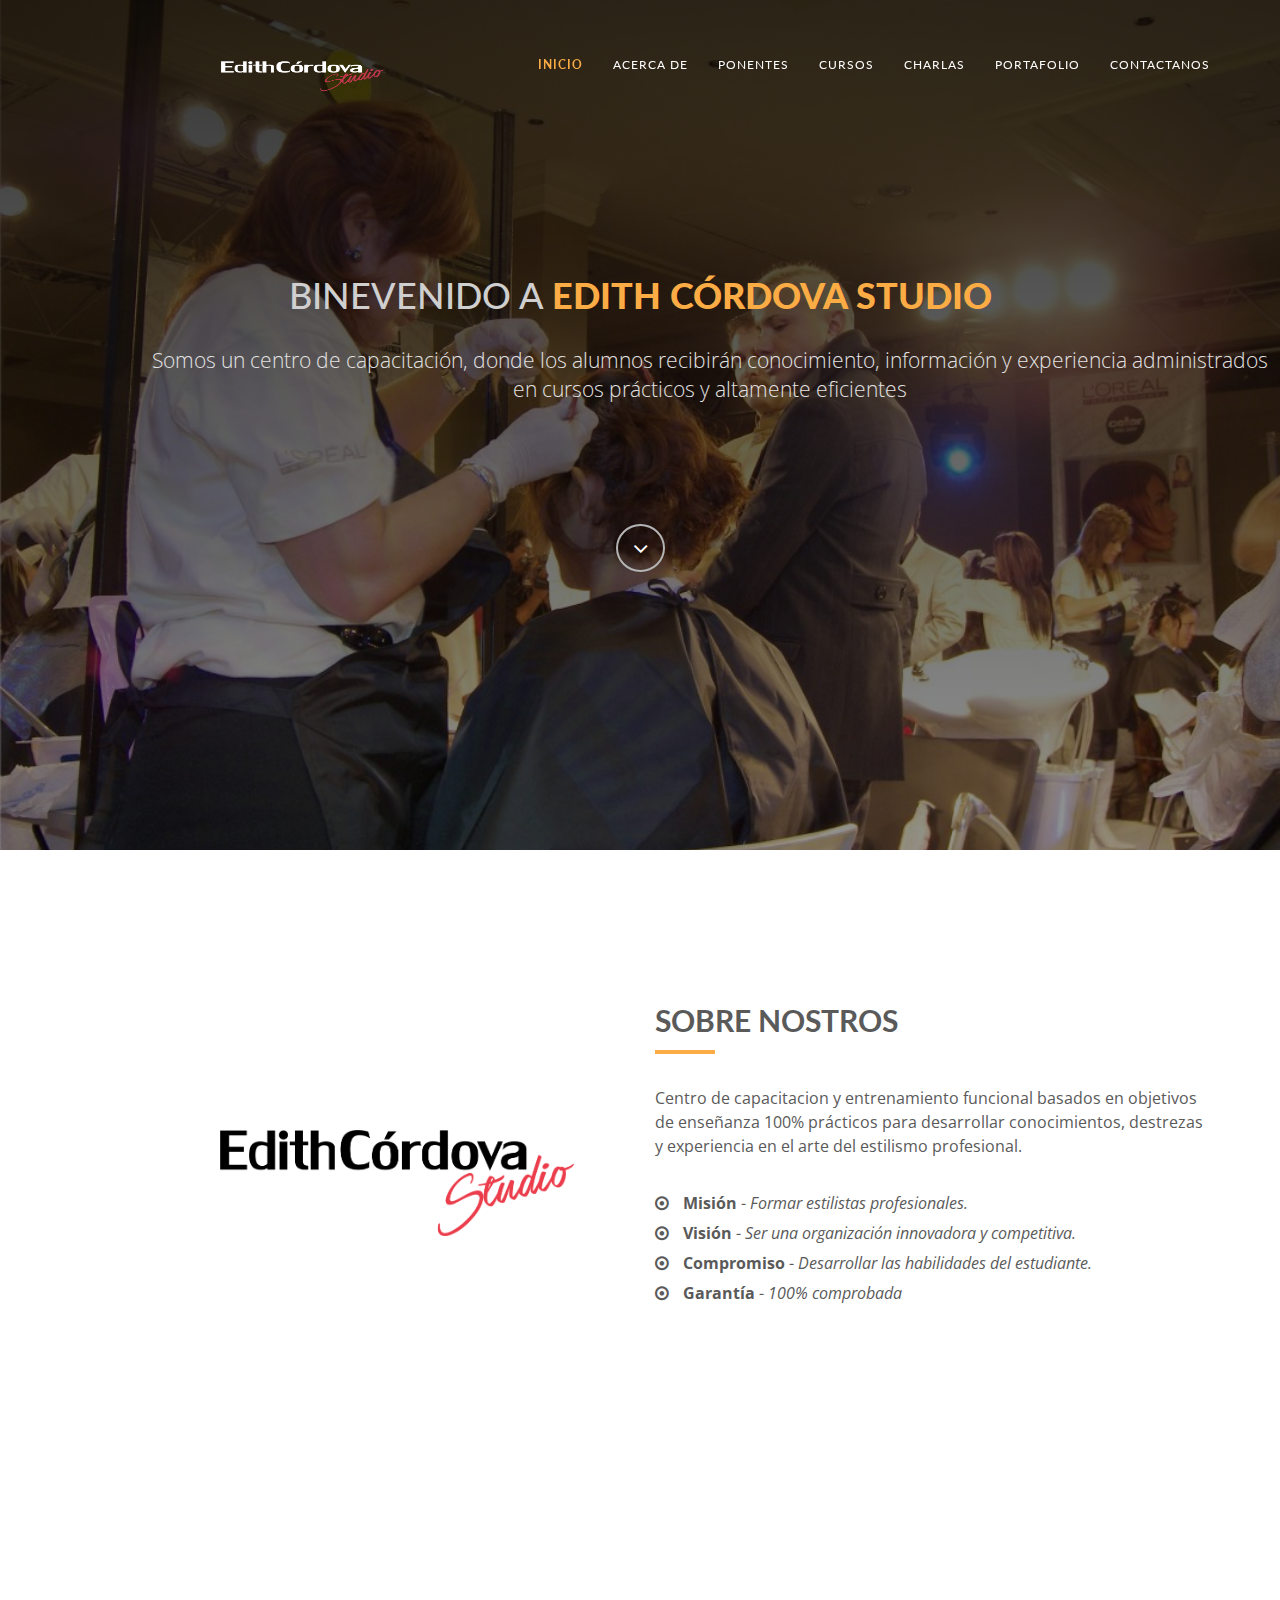
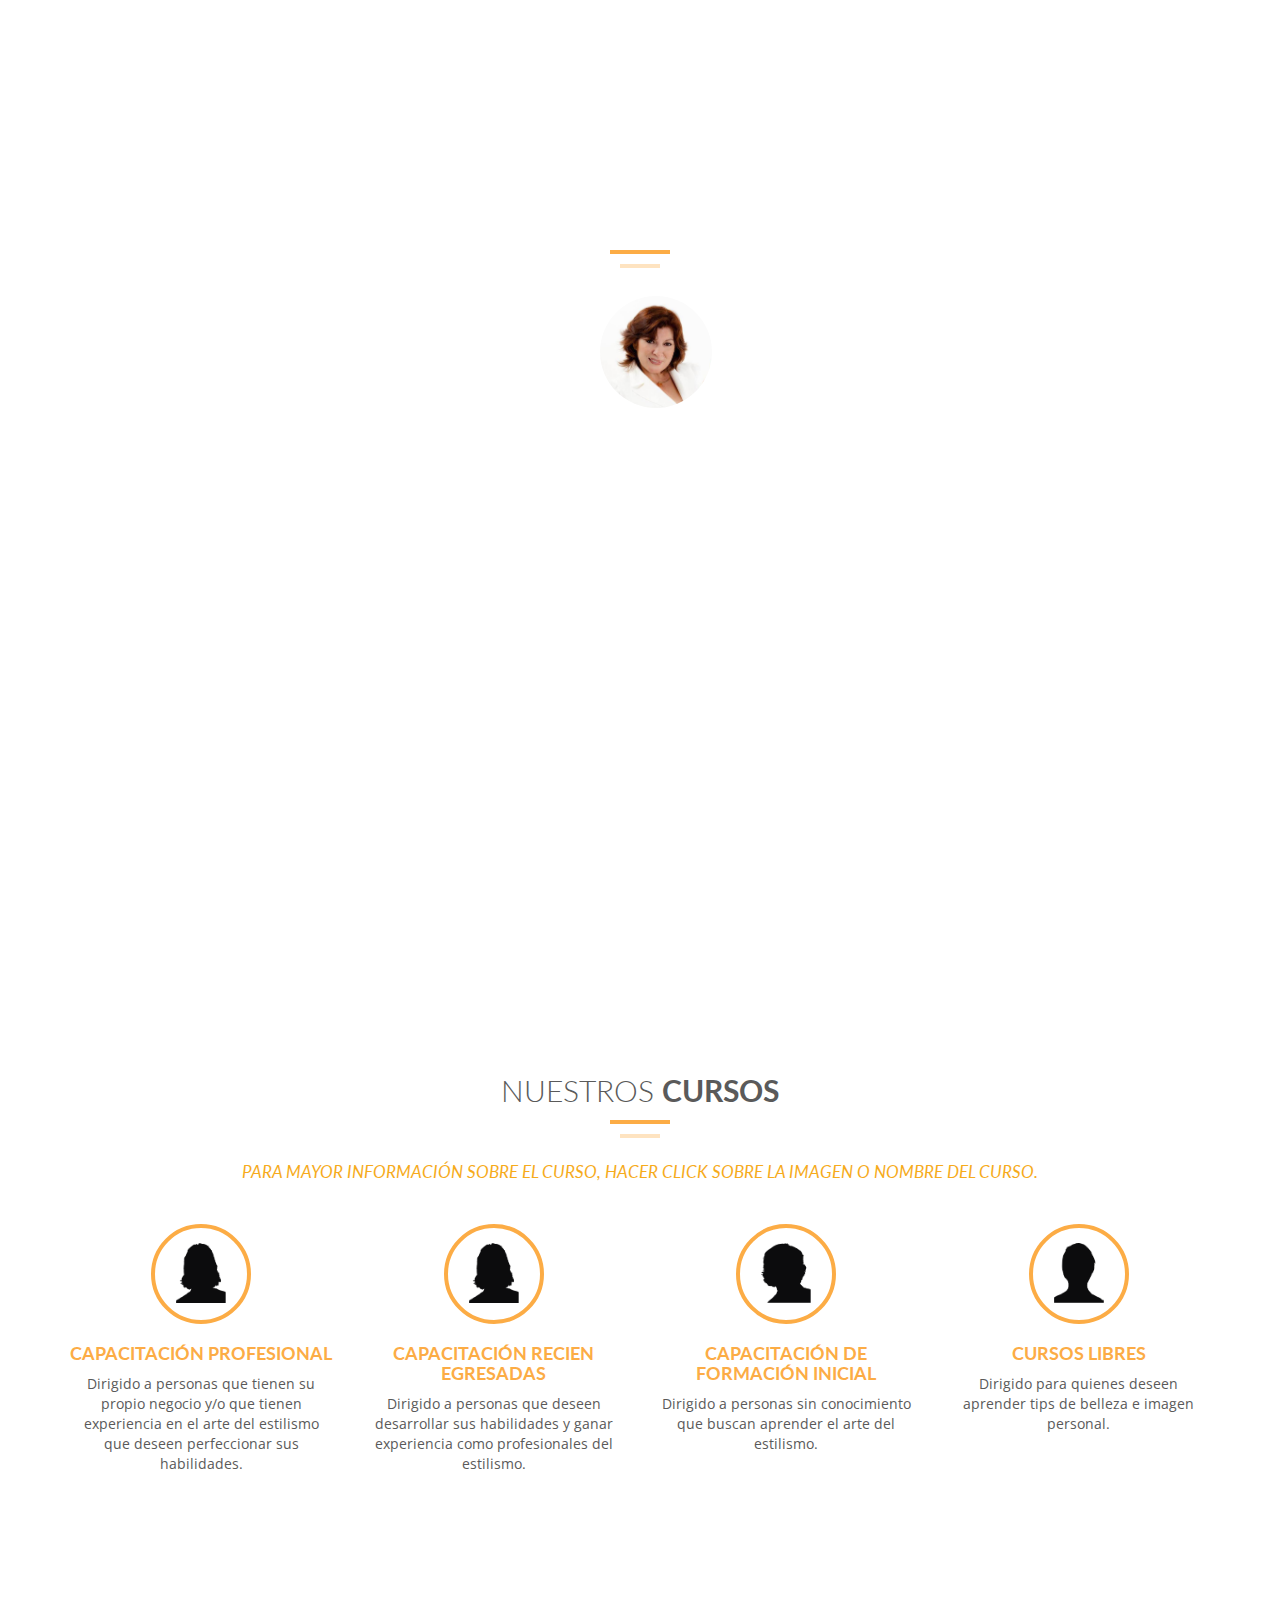
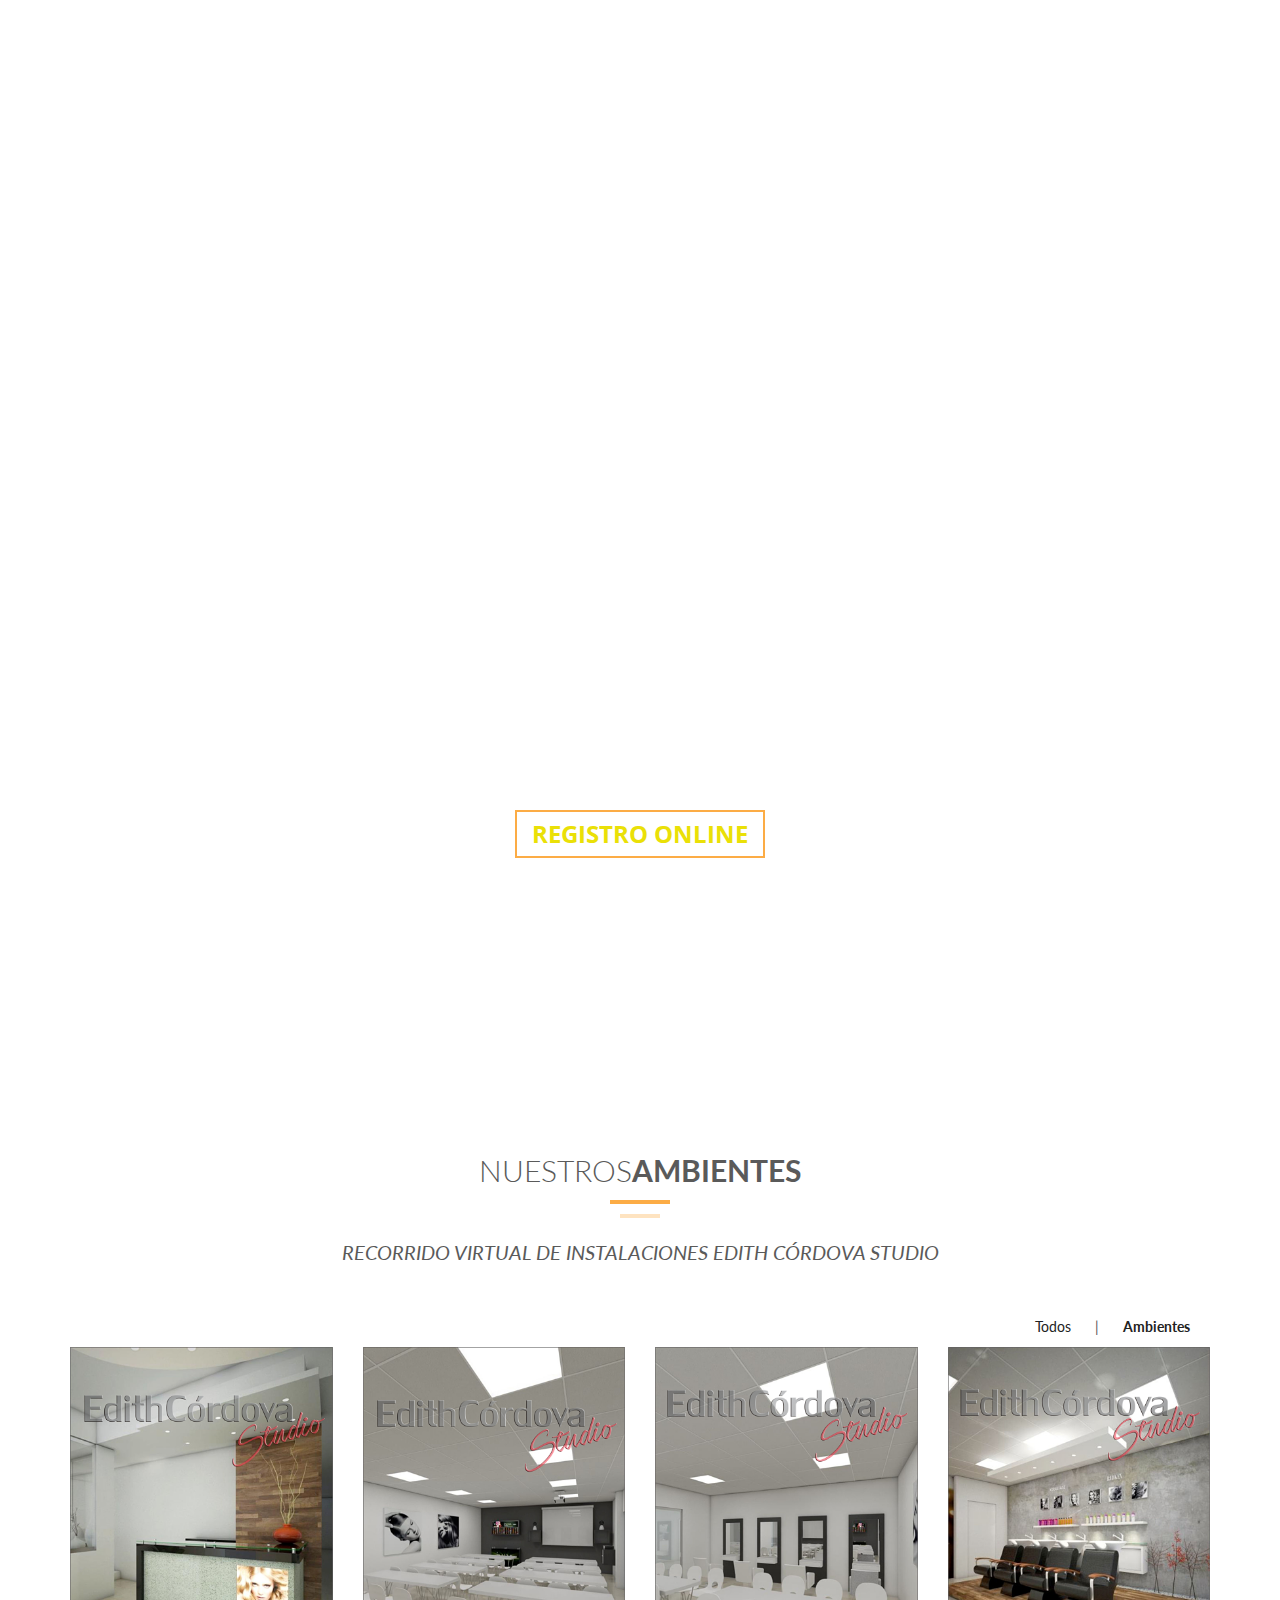
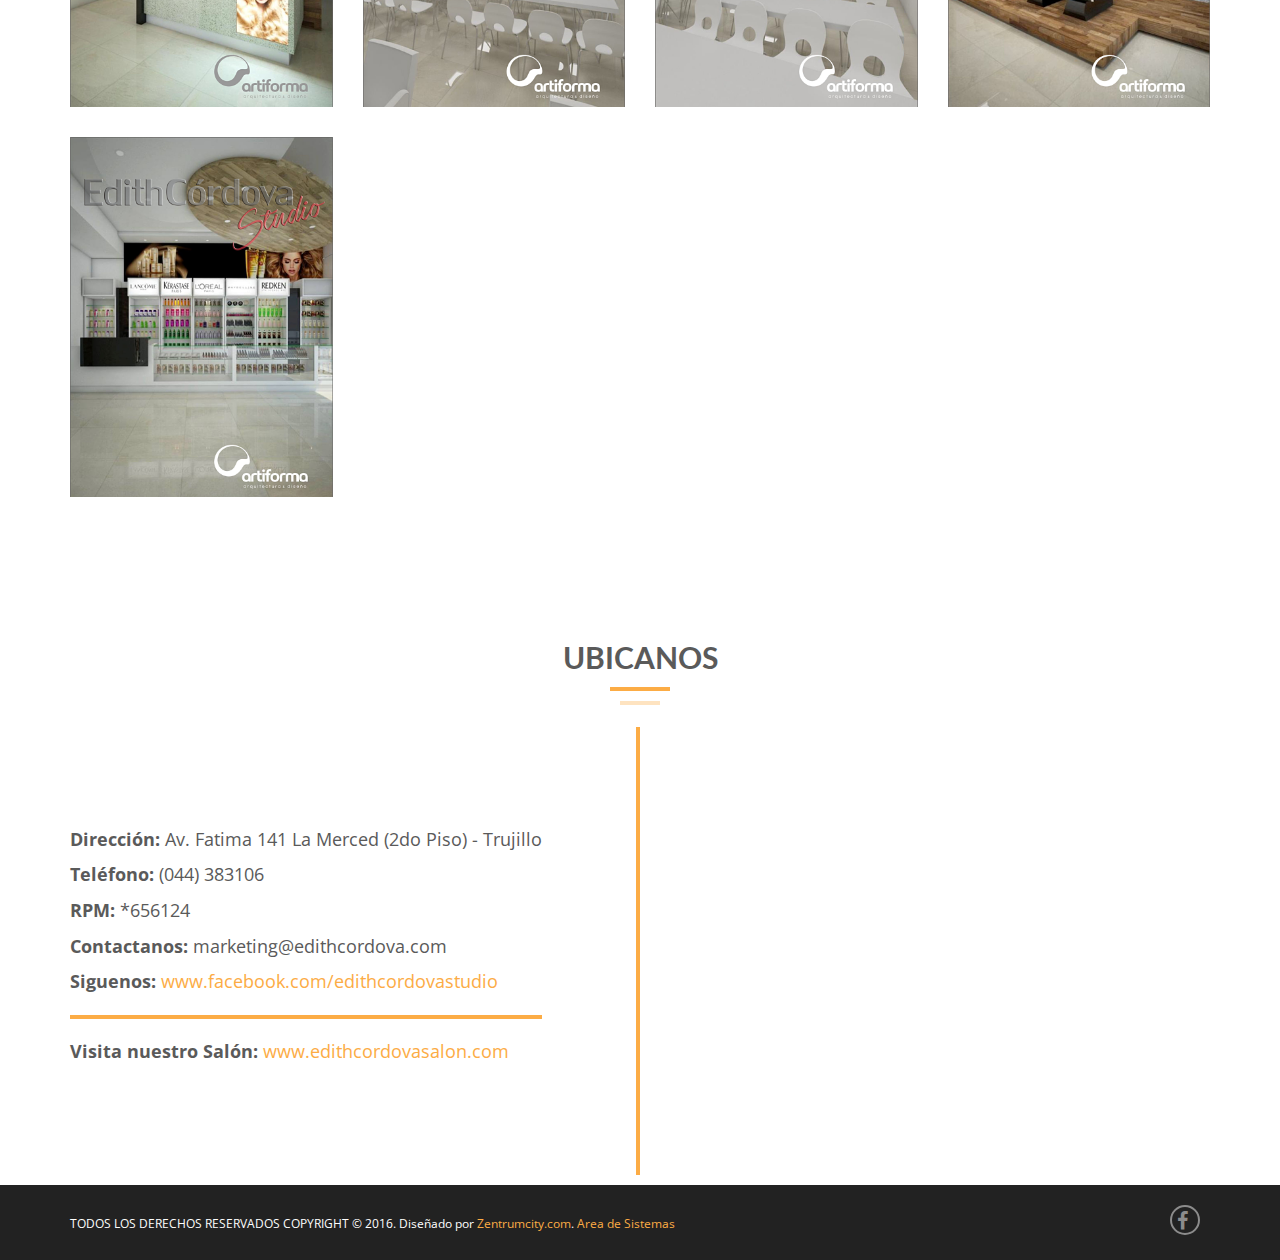
<file: index.html>
<!DOCTYPE html>
<html lang="en">
  <head>
    <!-- Basic Page Needs
    ================================================== -->
    <meta http-equiv="Content-Type" content="text/html; charset=utf-8"/>
    <!--[if IE]><meta http-equiv="x-ua-compatible" content="IE=9" /><![endif]-->
    <meta name="viewport" content="width=device-width, initial-scale=1">
    <title>Edith Córdoba Studio</title>
    <meta name="description" content="Edith Córdova Studio, somos un centro de capacitación, donde los alumnos recibirán conocimiento, información y experiencia administrados en cursos prácticos y altamente eficientes">
    <meta name="keywords" content="Edith Córdova Studio, somos un centro de capacitación, donde los alumnos recibirán conocimiento, información y experiencia administrados en cursos prácticos y altamente eficientes.">
    <meta name="author" content="ZentrumCity.com">
    <link rel="shortcut icon" type="image/x-icon" href="img/ggg.png" />
    
    <!-- Bootstrap -->
    <link rel="stylesheet" type="text/css"  href="css/bootstrap.css">
    <link rel="stylesheet" type="text/css" href="fonts/font-awesome/css/font-awesome.css">
    <link rel="stylesheet" type="text/css" href="css/lightbox.css">
    <!-- Slider
    ================================================== -->
    <link href="css/owl.carousel.css" rel="stylesheet" media="screen">
    <link href="css/owl.theme.css" rel="stylesheet" media="screen">

    <!-- Stylesheet
    ================================================== -->
    <link rel="stylesheet" type="text/css"  href="css/style.css">
    <link rel="stylesheet" type="text/css" href="css/responsive.css">
    <link rel="stylesheet" type="text/css" href="css/lightbox.css">
    <link href='http://fonts.googleapis.com/css?family=Lato:100,300,400,700,900,100italic,300italic,400italic,700italic,900italic' rel='stylesheet' type='text/css'>
    <link href='http://fonts.googleapis.com/css?family=Open+Sans:300italic,400italic,600italic,700italic,800italic,700,300,600,800,400' rel='stylesheet' type='text/css'>

    <script type="text/javascript" src="js/modernizr.custom.js"></script>
    <script type="text/javascript" src="js/registro.js"></script>

    <!-- HTML5 shim and Respond.js for IE8 support of HTML5 elements and media queries -->
    <!-- WARNING: Respond.js doesn't work if you view the page via file:// -->
    <!--[if lt IE 9]>
      <script src="https://oss.maxcdn.com/html5shiv/3.7.2/html5shiv.min.js"></script>
      <script src="https://oss.maxcdn.com/respond/1.4.2/respond.min.js"></script>
    <![endif]-->
    <!-- Smartsupp Live Chat script -->
    <script type="text/javascript">
        var _smartsupp = _smartsupp || {};
        _smartsupp.key = '4d4f0ca4e9d18d4a0408549ad69342ddae1b073d';
        window.smartsupp||(function(d) {
            var s,c,o=smartsupp=function(){ o._.push(arguments)};o._=[];
            s=d.getElementsByTagName('script')[0];c=d.createElement('script');
            c.type='text/javascript';c.charset='utf-8';c.async=true;
            c.src='//www.smartsuppchat.com/loader.js?';s.parentNode.insertBefore(c,s);
        })(document);


        function solonumeros(e) {
            key = e.keyCode || e.which;
            teclado = String.fromCharCode(key);
            numeros = "0123456789";
            especiales = "8-37-38-46"
            teclado_especial=false;

            for (var i in especiales) {
                if (key == especiales[i]) {
                    teclado_especial= true;
                }
            }

            if (numeros.indexOf(teclado)==-1 && !teclado_especial) {
                return false;
            }
        }

        function telefonovalidation(e) {
            var unicode = e.charCode ? e.charCode : e.keyCode            
            if (unicode != 45 && unicode != 32) {
                if (unicode < 48 || unicode > 57) //if not a number
                { return false } //disable key press                
            }
        }

    </script>
  </head>
  <body>
    <!-- Navigation
    ==========================================-->
    <nav id="tf-menu" class="navbar navbar-default navbar-fixed-top">
      <div class="container">
        <!-- Brand and toggle get grouped for better mobile display -->
        <div class="navbar-header">
          <button type="button" class="navbar-toggle collapsed" data-toggle="collapse" data-target="#bs-example-navbar-collapse-1">
            <span class="sr-only">Toggle navigation</span>
            <span class="icon-bar"></span>
            <span class="icon-bar"></span>
            <span class="icon-bar"></span>
          </button>
          <a class="navbar-brand" href="index.html"><img src="img/02.png" alt="" style="width: 320px; height: 36px; padding-left: 150px;"></a>
        </div>

        <!-- Collect the nav links, forms, and other content for toggling -->
        <div class="collapse navbar-collapse" id="bs-example-navbar-collapse-1">
          <ul class="nav navbar-nav navbar-right">
            <li><a href="#tf-home" class="page-scroll">Inicio</a></li>
            <li><a href="#tf-about" class="page-scroll">Acerca de</a></li>
            <li><a href="#tf-team" class="page-scroll">Ponentes</a></li>
            <li><a href="#tf-services" class="page-scroll">Cursos</a></li>
            <li><a href="#tf-charlas" class="page-scroll">Charlas</a></li>
            <li><a href="#tf-works" class="page-scroll">Portafolio</a></li>
            <li><a href="#tf-contact" class="page-scroll">Contactanos</a></li>
            <!--li><a href="http://www.edithcordovasalon.com" target="_BLANK">Nuestro Salón</a></li-->         
          </ul>
        </div><!-- /.navbar-collapse -->
      </div><!-- /.container-fluid -->
    </nav>

    <!-- Home Page
    ==========================================-->
    <div id="tf-home" class="text-center">
        <div class="overlay">
            <div class="content">
                <h1>Binevenido a <strong><span class="color">Edith Córdova Studio</span></strong></h1><br>
                <p class="lead" style="padding-left: 150px; padding-right: 10px;">Somos un centro de capacitación, donde los alumnos recibirán conocimiento, información y experiencia administrados en cursos prácticos y altamente eficientes</strong></p>
                <a href="#tf-about" class="fa fa-angle-down page-scroll"></a>
            </div>
        </div>
    </div>

    <!-- About Us Page
    ==========================================-->
    <div id="tf-about">
        <div class="container">
            <div class="row"><br><br><br><br>
                <div class="col-md-6"><br><br><br><br><br><br>
                    <img src="img/ggg1.png" class="img-responsive" style="width: 504px; padding-left: 150px;">
                </div>
                <div class="col-md-6">
                    <div class="about-text">
                        <div class="section-title">
                            <h2><strong>Sobre Nostros</strong></h2>                            
                            <hr>
                            <div class="clearfix"></div>
                        </div>
                        <p class="intro">Centro de capacitacion y entrenamiento funcional basados en objetivos de enseñanza 100% prácticos para desarrollar conocimientos, destrezas y experiencia en el arte del estilismo profesional. </p>
                        <ul class="about-list">
                            <li>
                                <span class="fa fa-dot-circle-o"></span>
                                <strong>Misión</strong> - <em>Formar estilistas profesionales.</em>
                            </li>
                            <li>
                                <span class="fa fa-dot-circle-o"></span>
                                <strong>Visión</strong> - <em>Ser una organización innovadora y competitiva.</em>
                            </li>
                            <li>
                                <span class="fa fa-dot-circle-o"></span>
                                <strong>Compromiso</strong> - <em>Desarrollar las habilidades del estudiante.</em>
                            </li>
                            <li>
                                <span class="fa fa-dot-circle-o"></span>
                                <strong>Garantía</strong> - <em>100% comprobada</em>
                            </li>
                        </ul>
                    </div><br><br><br><br><br><br><br>
                </div>
            </div>
        </div>
    </div>

    <!-- Team Page
    ==========================================-->
    <div id="tf-team" class="text-center">
        <div class="overlay">
            <div class="container">
                <div class="section-title center">
                    <h2>Nuestro <strong>Equipo</strong></h2>
                    <div class="line">
                        <hr>
                    </div>
                </div>
                <div class="row">
                    <div class="col-md-4"></div>
                    <div class="col-md-7">
                        <div id="team" class="owl-carousel owl-theme row">
                            <div class="item">
                                <div class="thumbnail">
                                    <img src="img/team/01.jpg" alt="..." class="img-circle team-img">
                                    <div>
                                        <h3>Edith Córdova Calle</h3>
                                        <p>Fundadora</p>
                                        <p>Empresaria con 25 años de experiencia y Estilista profesional con estudios en Perú y el Extranjero, Asesora de imagen personal y Artist Air Brush Make Up. Ganadora primer puesto del COLOR TROPHY PERÚ 2009. Capacitadora reconocida por L´Oréal Professional Perú.</p>
                                    </div>
                                </div>
                            </div>
                                           
                </div>
                    </div>
                    
                </div>
                
                
            </div>
        </div>
    </div>

    <!-- Services Section
    ==========================================-->
    <div id="tf-services" class="text-center">
        <div class="container">
            <div class="section-title center">
                <h2>Nuestros <strong>Cursos</strong></h2>
                <div class="line">
                    <hr>
                </div>             
            </div>
            <div class="clearfix"></div>
                <small style="font-size: 17px"><em style ="color:#F6AB1C">PARA MAYOR INFORMACIÓN SOBRE EL CURSO, HACER CLICK SOBRE LA IMAGEN O NOMBRE DEL CURSO.</em></small>
            <div class="space"></div>
            <div class="row">
                <div class="col-md-3 col-sm-6 service">
                    <a href="Profesional.html" target="_BLANK">
                        <i class="fa"><img src="img/servicios/1.png" alt="" style="width: 50px; height: 60px; align:center;"></i>
                    </a>                   
                    <a href="Profesional.html" target="_BLANK"><h4 style="cursor:pointer;"><strong>Capacitación Profesional</strong></h4> </a>  
                    <p>Dirigido a personas que tienen su propio negocio y/o que tienen experiencia en el arte del estilismo que deseen perfeccionar sus habilidades.</p>
                </div>
                
                <div class="col-md-3 col-sm-6 service">
                    <a href="egresados.html" target="_BLANK">
                        <i class="fa"><img src="img/servicios/2.png" alt="" style="width: 50px; height: 60px;"></i>
                    </a>  
                    
                    <a href="egresados.html" target="_BLANK"><h4><strong>Capacitación Recien Egresadas</strong></h4></a>
                    <p>Dirigido a personas que deseen desarrollar sus habilidades y ganar experiencia como profesionales del estilismo.</p>
                </div>

                <div class="col-md-3 col-sm-6 service">
                <a href="formacion.html" target="_BLANK">
                        <i class="fa"><img src="img/servicios/3.png" alt="" style="width: 50px; height: 60px;"></i>
                    </a>  
                    
                    <a href="formacion.html" class="page-scroll"><h4><strong>Capacitación de Formación Inicial</strong></h4></a>
                    <p>Dirigido a personas sin conocimiento que buscan aprender el arte del estilismo.</p>
                </div>

                <div class="col-md-3 col-sm-6 service">
                    <a href="clientes.html" target="_BLANK">
                        <i class="fa"><img src="img/servicios/4.png" alt="" style="width: 50px; height: 60px;"></i>
                    </a>          
                    <a href="clientes.html" target="_BLANK"><h4 data-toggle="modal" data-target="#cursosLibres" style="cursor:pointer;"><strong>Cursos Libres</strong></h4></a>
                    <p>Dirigido para quienes deseen aprender tips de belleza e imagen personal.</p>
                </div>                
            </div>
        </div>
    </div>

    <!-- Clients Section
    ==========================================-->
    <div id="tf-charlas" class="text-center">
        <div class="overlay">
            <div class="container">

                <div class="section-title center">
                    <a  data-toggle="modal" data-target="#charlas" class="fa registro5 page-scroll" style="cursor:pointer;">REGISTRO ONLINE</a>
                </div>
               
            </div>
        </div>
    </div>



    <!-- Portfolio Section
    ==========================================-->
    <div id="tf-works">
        <div class="container"> <!-- Container -->
            <div class="section-title text-center center">
                <h2>Nuestros<strong>Ambientes</strong></h2>
                <div class="line">
                    <hr>
                </div>
                <div class="clearfix"></div>
                <small style="font-size: 20px"><em>RECORRIDO VIRTUAL DE INSTALACIONES EDITH CÓRDOVA STUDIO</em></small>
            </div>
            
            <div class="categories">
                <ul class="cat">
                    <li class="pull-right">
                        <ol class="type">
                            <li><a href="#" data-filter="*">Todos</a></li>
                            <li><a href="#" data-filter=".web" class="active">Ambientes</a></li>
                        </ol>
                    </li>
                </ul>
                <div class="clearfix"></div>
            </div>

            <div id="" class="row">
                <div class="col-sm-6 col-md-3 col-lg-3 web">
                    <div class="portfolio-item">
                        <div class="hover-bg">
                            <a href="img/portfolio/01.png" data-lightbox="roadtrip" data-title="Ambiente 1">
                                <div class="hover-text">
                                    <h4>Ambiente 1</h4>
                                    <small>Edith Córdova Studio</small>
                                    <div class="clearfix"></div>
                                    <i class="fa fa-plus"></i>
                                </div>
                                <img src="img/portfolio/01.png" class="img-responsive" alt="...">
                            </a>
                        </div>
                    </div>
                </div>

                <div class="col-sm-6 col-md-3 col-lg-3 photography web">
                    <div class="portfolio-item">
                        <div class="hover-bg">
                            <a href="img/portfolio/02.png" data-lightbox="roadtrip" data-title="Ambiente 2">
                                <div class="hover-text">
                                    <h4>Ambiente 2</h4>
                                    <small>Edith Córdova Studio</small>
                                    <div class="clearfix"></div>
                                    <i class="fa fa-plus"></i>
                                </div>
                                <img src="img/portfolio/02.png" class="img-responsive" alt="...">
                            </a>
                        </div>
                    </div>
                </div>

                <div class="col-sm-6 col-md-3 col-lg-3 web">
                    <div class="portfolio-item">
                        <div class="hover-bg">
                            <a href="img/portfolio/05.png" data-lightbox="roadtrip" data-title="Ambiente 3">
                                <div class="hover-text">
                                    <h4>Ambiente 3</h4>
                                    <small>Edith Córdova Studio</small>
                                    <div class="clearfix"></div>
                                    <i class="fa fa-plus"></i>
                                </div>
                                <img src="img/portfolio/03.png" class="img-responsive" alt="...">
                            </a>
                        </div>
                    </div>
                </div>

                <div class="col-sm-6 col-md-3 col-lg-3 web">
                    <div class="portfolio-item">
                        <div class="hover-bg">
                            <a href="img/portfolio/04.png" data-lightbox="roadtrip" data-title="Ambiente 4">
                                <div class="hover-text">
                                    <h4>Ambiente 4</h4>
                                    <small>Edith Córdova Studio</small>
                                    <div class="clearfix"></div>
                                    <i class="fa fa-plus"></i>
                                </div>
                                <img src="img/portfolio/04.png" class="img-responsive" alt="...">
                            </a>
                        </div>
                    </div>
                </div>
            
                <div class="col-sm-6 col-md-3 col-lg-3 web">
                    <div class="portfolio-item">
                        <div class="hover-bg">
                            <a href="#" data-lightbox="roadtrip" data-title="Ambiente 5">
                                <div class="hover-text">
                                    <h4>Ambiente 5</h4>
                                    <small>Edith Córdova Studio</small>
                                    <div class="clearfix"></div>
                                    <i class="fa fa-plus"></i>
                                </div>
                                <img src="img/portfolio/05.png" class="img-responsive" alt="...">
                            </a>
                        </div>
                    </div>
                </div>
            </div>
        </div>
    </div>



    <!-- Contact Section
    ==========================================-->
    <div id="tf-contact" class="text-center">
        <div class="container">
            <div class="row">
                <div class="col-md-12">
                    <div class="section-title center">
                        <h2><strong>UBICANOS</strong></h2>
                        <div class="line">
                            <hr>
                        </div>
                                            
                    </div>                
                    <form>
                        <div class="row">
                            <div class="col-md-6 separacion">  <br><br><br><br><br>                                 
                                <p style="font-size: 18px; text-align: left;"><strong style="font-color:#D67512";>Dirección: </strong>Av. Fatima 141 La Merced (2do Piso) - Trujillo</p>
                                <p style="font-size: 18px; text-align: left;"><strong>Teléfono: </strong>(044) 383106</p>
                                <p style="font-size: 18px; text-align: left;"><strong>RPM: </strong>*656124</p>
                                <p style="font-size: 18px; text-align: left;"><strong>Contactanos: </strong>marketing@edithcordova.com</p>         
                                <p style="font-size: 18px; text-align: left;"><strong>Siguenos: </strong><a href="https://www.facebook.com/edithcordovastudio/?fref=ts">www.facebook.com/edithcordovastudio</a></p>
                                <hr width=85% align="left" style="border:2px solid #FCAC45;">
                                <p style="font-size: 18px; text-align: left;"><strong>Visita nuestro Salón: </strong><a href="http://www.edithcordovasalon.com" target="_BLANK">www.edithcordovasalon.com</a></p><br><br><br><br><br>    
                            </div>
                            <div class="col-md-6">
                              <iframe src="https://www.google.com/maps/embed?pb=!1m18!1m12!1m3!1d3949.740239068216!2d-79.04292608574275!3d-8.127907383609356!2m3!1f0!2f0!3f0!3m2!1i1024!2i768!4f13.1!3m3!1m2!1s0x91ad3d6d430c2cd7%3A0xd8f77b426206924d!2sAv.+F%C3%A1tima+141%2C+Victor+Larco+Herrera+13008!5e0!3m2!1ses!2spe!4v1461359832508" width="600" height="400" frameborder="0" style="border:0" allowfullscreen></iframe> 
                            </div>
                        </div>                                    
                    </form>
                    
                </div>
            </div>

        </div>
    </div>



    <div class="modal fade bs-example-modal-lg"  data-controls-modal="your_div_id" id="charlas" tabindex="-1" role="dialog" aria-labelledby="myLargeModalLabel" data-keyboard="false" data-backdrop="static">
        <div class="modal-dialog modal-lg">
            <div class="modal-content">
                <div class="modal-header">
                    <button type="button" class="close" data-dismiss="modal" aria-label="Close"><span aria-hidden="true">&times;</span></button>
                    <h4 class="modal-title" style="text-align: center">REGISTRO WORKSHOP</h4>
                </div>
                <div class="modal-body">
                    <form role="form" id="frmRegistroCharlas" class="form-horizontal" method="POST">
                        <div class="row">
                            <div class="col-md-1"></div>
                            <div class="col-md-10">
                                <div class="form-group">
                                    <div class="alert alert-danger text-center" style="display:none;" id="error"></div>
                                    <div class="alert alert-success text-center" style="display:none;" id="exito"></div>  
                                </div>
                            </div>
                            <div class="col-md-1"></div>
                        </div>
                            
                            <div class="form-group">
                                <label for="socio" class="col-md-2 control-label">NOMBRES <span style="color: red">* </span></label>
                                <div class="col-md-4">
                                    <input class="form-control" placeholder="Ingrese su Nombres" id="param_nombres" name="param_nombres" type="text" autofocus="">
                                </div>
                                <label for="socio" class="col-md-1 control-label">APELLIDOS<span style="color: red">* </span></label>
                                <div class="col-md-4">
                                   <input class="form-control" placeholder="Ingrese su Apellidos" id="param_apellidos" name="param_apellidos" type="text" autofocus="">
                                </div>
                            </div>
                            <div class="form-group">
                                <label for="socio" class="col-md-2 control-label">DNI <span style="color: red">* </span></label>
                                <div class="col-md-4">
                                    <input class="form-control" onkeypress="return solonumeros(event)" placeholder="Ingrese su Dni" id="param_dni" name="param_dni" type="text" autofocus="">
                                </div>
                                <label for="socio" class="col-md-1 control-label">DIRECCION</label>
                                <div class="col-md-4">
                                   <input class="form-control" placeholder="Ingrese su Dirección" id="param_direccion" name="param_direccion" type="text" autofocus="">
                                </div>
                            </div>
                            <div class="form-group">
                                <label for="socio" class="col-md-2 control-label">EMAIL <span style="color: red">* </span></label>
                                <div class="col-md-4">
                                    <input class="form-control" placeholder="Ingrese su Email" id="param_email" name="param_email" type="text" autofocus="">
                                </div>
                                <label for="socio" class="col-md-1 control-label">TELEFONO<span style="color: red">* </span></label>
                                <div class="col-md-4">
                                   <input class="form-control" onkeypress="return telefonovalidation(event)" placeholder="Ingrese su Telefono/Celular" id="param_telefono" name="param_telefono" type="text" autofocus="">
                                </div>
                            </div>
                            <div class="form-group">
                                <label for="socio" class="col-md-2 control-label">EMPRESA</label>
                                <div class="col-md-4">
                                    <input class="form-control" placeholder="Ingrese su Empresa" id="param_empresa" name="param_empresa" type="text" autofocus="">
                                </div>
                                <label for="socio" class="col-md-1 control-label">CARGO</label>
                                <div class="col-md-4">
                                   <input class="form-control" placeholder="Ingrese su Cargo dentro de la empresa" id="param_cargo" name="param_cargo" type="text" autofocus="">
                                </div>
                                <input type="hidden" name="param_opcion" value="Charlas">                                              
                            </div> <br>                           
                        <div class="modal-footer">
                            <button type="button" class="btn btn-primary" id="registroCharlas">Registrar</button>                    
                        </div>
                    </form>
                </div>
                
            </div><!-- /.modal-content -->
        </div><!-- /.modal-dialog -->
    </div><!-- /.modal -->

   
    
    <nav id="footer">
        <div class="container">
            <div class="pull-left fnav">
                <p>TODOS LOS DERECHOS RESERVADOS COPYRIGHT © 2016. Diseñado por <a href="#">Zentrumcity.com</a>. <a href="http://www.edithcordova.com/intranet.php">Area de Sistemas</a></p>
            </div>
            <div class="pull-right fnav">
                <ul class="footer-social">
                    <li><a href="https://www.facebook.com/zentrumcityperu?fref=ts"><i class="fa fa-facebook"></i></a></li>                
                </ul>
            </div>
        </div>
    </nav>


    <!-- jQuery (necessary for Bootstrap's JavaScript plugins) -->
    <script type="text/javascript" src="js/jquery.1.11.1.js"></script>
    <!-- Include all compiled plugins (below), or include individual files as needed -->
    <script type="text/javascript" src="js/registro.js"></script>
    <script type="text/javascript" src="js/bootstrap.js"></script>
    <script src="js/bootbox.min.js"></script>
    <script type="text/javascript" src="js/lightbox.min.js"></script>
    <script type="text/javascript" src="js/SmoothScroll.js"></script>
    <script type="text/javascript" src="js/jquery.isotope.js"></script>
    <script src="js/owl.carousel.js"></script>
    <!-- Javascripts
    ================================================== -->
    <script type="text/javascript" src="js/main.js"></script>

  </body>
</html>
</file>
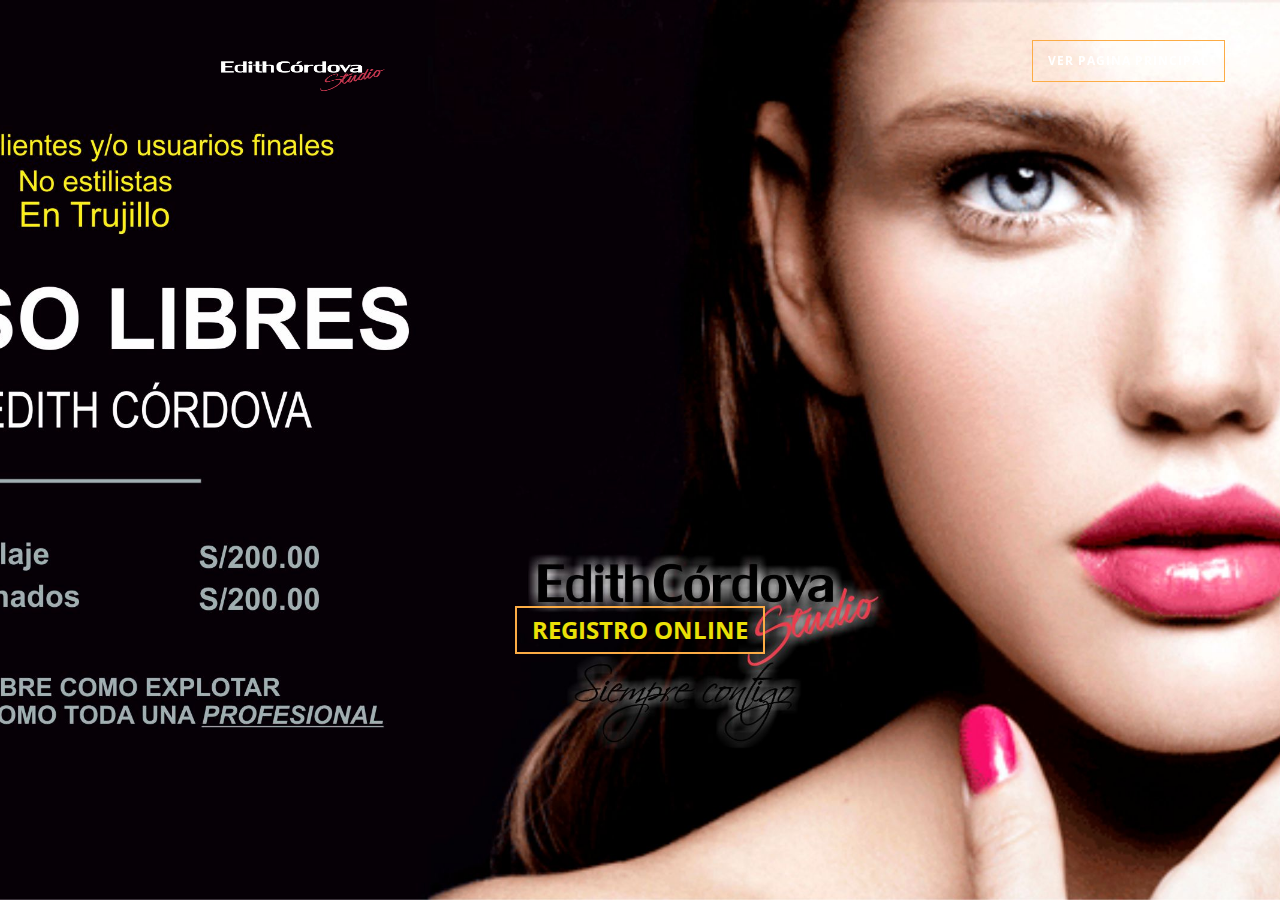
<file: clientes.html>
<!DOCTYPE html>
<html lang="en">
  <head>
    <!-- Basic Page Needs
    ================================================== -->
    <meta http-equiv="Content-Type" content="text/html; charset=utf-8"/>
    <!--[if IE]><meta http-equiv="x-ua-compatible" content="IE=9" /><![endif]-->
    <meta name="viewport" content="width=device-width, initial-scale=1">
    <title>Edith Córdoba Studio</title>
    <meta name="description" content="Edith Córdova Studio, somos un centro de capacitación, donde los alumnos recibirán conocimiento, información y experiencia administrados en cursos prácticos y altamente eficientes">
    <meta name="keywords" content="Edith Córdova Studio, somos un centro de capacitación, donde los alumnos recibirán conocimiento, información y experiencia administrados en cursos prácticos y altamente eficientes.">
    <meta name="author" content="ZentrumCity.com">
    
    <!-- Favicons
    ================================================== -->
    <link rel="shortcut icon" href="img/favicon.ico" type="image/x-icon">
    <link rel="apple-touch-icon" href="img/apple-touch-icon.png">
    <link rel="apple-touch-icon" sizes="72x72" href="img/apple-touch-icon-72x72.png">
    <link rel="apple-touch-icon" sizes="114x114" href="img/apple-touch-icon-114x114.png">

    <!-- Bootstrap -->
    <link rel="stylesheet" type="text/css"  href="css/bootstrap.css">
    <link rel="stylesheet" type="text/css" href="fonts/font-awesome/css/font-awesome.css">

    <!-- Slider
    ================================================== -->
    <link href="css/owl.carousel.css" rel="stylesheet" media="screen">
    <link href="css/owl.theme.css" rel="stylesheet" media="screen">

    <!-- Stylesheet
    ================================================== -->
    <link rel="stylesheet" type="text/css"  href="css/style.css">
    <link rel="stylesheet" type="text/css" href="css/responsive.css">

    <link href='http://fonts.googleapis.com/css?family=Lato:100,300,400,700,900,100italic,300italic,400italic,700italic,900italic' rel='stylesheet' type='text/css'>
    <link href='http://fonts.googleapis.com/css?family=Open+Sans:300italic,400italic,600italic,700italic,800italic,700,300,600,800,400' rel='stylesheet' type='text/css'>

    <script type="text/javascript" src="js/modernizr.custom.js"></script>
    <script type="text/javascript" src="js/registro.js"></script>

    <!-- HTML5 shim and Respond.js for IE8 support of HTML5 elements and media queries -->
    <!-- WARNING: Respond.js doesn't work if you view the page via file:// -->
    <!--[if lt IE 9]>
      <script src="https://oss.maxcdn.com/html5shiv/3.7.2/html5shiv.min.js"></script>
      <script src="https://oss.maxcdn.com/respond/1.4.2/respond.min.js"></script>
    <![endif]-->
    <!-- Smartsupp Live Chat script -->
    <script type="text/javascript">
        var _smartsupp = _smartsupp || {};
        _smartsupp.key = '4d4f0ca4e9d18d4a0408549ad69342ddae1b073d';
        window.smartsupp||(function(d) {
            var s,c,o=smartsupp=function(){ o._.push(arguments)};o._=[];
            s=d.getElementsByTagName('script')[0];c=d.createElement('script');
            c.type='text/javascript';c.charset='utf-8';c.async=true;
            c.src='//www.smartsuppchat.com/loader.js?';s.parentNode.insertBefore(c,s);
        })(document);


        function solonumeros(e) {
            key = e.keyCode || e.which;
            teclado = String.fromCharCode(key);
            numeros = "0123456789";
            especiales = "8-37-38-46"
            teclado_especial=false;

            for (var i in especiales) {
                if (key == especiales[i]) {
                    teclado_especial= true;
                }
            }

            if (numeros.indexOf(teclado)==-1 && !teclado_especial) {
                return false;
            }
        }

        function telefonovalidation(e) {
            var unicode = e.charCode ? e.charCode : e.keyCode            
            if (unicode != 45 && unicode != 32) {
                if (unicode < 48 || unicode > 57) //if not a number
                { return false } //disable key press                
            }
        }

    </script>
  </head>
  <body id="cuerpoLibres">
    <!-- Navigation
    ==========================================-->
    <nav id="tf-menu" class="navbar navbar-default navbar-fixed-top">
      <div class="container">
        <!-- Brand and toggle get grouped for better mobile display -->
        <div class="navbar-header">
          <button type="button" class="navbar-toggle collapsed" data-toggle="collapse" data-target="#bs-example-navbar-collapse-1">
            <span class="sr-only">Toggle navigation</span>
            <span class="icon-bar"></span>
            <span class="icon-bar"></span>
            <span class="icon-bar"></span>
          </button>
          <a class="navbar-brand" href="index.html"><img src="img/02.png" alt="" style="width: 320px; height: 36px; padding-left: 150px;"></a>
        </div>

        <!-- Collect the nav links, forms, and other content for toggling -->
        <div class="collapse navbar-collapse" id="bs-example-navbar-collapse-1">
          <ul class="nav navbar-nav navbar-right">
            <li><a href="index.html" class="fa registro4 page-scroll">Ver pagina Principal</a></li>              
                  
          </ul>
        </div><!-- /.navbar-collapse -->
      </div><!-- /.container-fluid -->
    </nav>


    <!-- Seccioón Cursos Libres
    ==========================================-->
     <div id="tf-cursosLibres" class="text-center">
        <div class="overlay">
            <div class="content">
                <br><br><br><br><br><br><br><br>
                <a  data-toggle="modal" data-target="#cursosLibres" class="fa registro2 page-scroll" style="cursor:pointer;">REGISTRO ONLINE</a>
            </div>
        </div>
    </div>


<!-- MODALES -->
    <div class="modal fade bs-example-modal-lg"  data-controls-modal="your_div_id" id="cursosLibres" tabindex="-1" role="dialog" aria-labelledby="myLargeModalLabel" data-keyboard="false" data-backdrop="static">
        <div class="modal-dialog modal-lg">
            <div class="modal-content">
                <div class="modal-header">
                    <button type="button" class="close" data-dismiss="modal" aria-label="Close"><span aria-hidden="true">&times;</span></button>
                    <h4 class="modal-title" style="text-align: center">CURSOS LIBRES</h4>
                </div>
                <div class="modal-body">
                    <form role="form" id="frmRegistroLibre" class="form-horizontal" method="POST">
                        <div class="row">
                            <div class="col-md-1"></div>
                            <div class="col-md-10">
                                <div class="form-group">
                                    <div class="alert alert-danger text-center" style="display:none;" id="error2"></div>
                                    <div class="alert alert-success text-center" style="display:none;" id="exito2"></div>  
                                </div>
                            </div>
                            <div class="col-md-1"></div>
                        </div>
                            <div class="form-group">
                                <label for="socio" class="col-md-2 control-label">NOMBRES <span style="color: red">* </span></label>
                                <div class="col-md-4">
                                    <input class="form-control" placeholder="Ingrese su Nombres" id="param_nombres2" name="param_nombres2" type="text" autofocus="">
                                </div>
                                <label for="socio" class="col-md-1 control-label">APELLIDOS<span style="color: red">* </span></label>
                                <div class="col-md-4">
                                   <input class="form-control" placeholder="Ingrese su Apellidos" id="param_apellidos2" name="param_apellidos2" type="text" autofocus="">
                                </div>
                            </div>
                            <div class="form-group">
                                <label for="socio" class="col-md-2 control-label">DNI <span style="color: red">* </span></label>
                                <div class="col-md-4">
                                    <input class="form-control" onkeypress="return solonumeros(event)" placeholder="Ingrese su Dni" id="param_dni2" name="param_dni2" type="text" autofocus="">
                                </div>
                                <label for="socio" class="col-md-1 control-label">DIRECCION</label>
                                <div class="col-md-4">
                                   <input class="form-control" placeholder="Ingrese su Dirección" id="param_direccion2" name="param_direccion2" type="text" autofocus="">
                                </div>
                            </div>
                            <div class="form-group">
                                <label for="socio" class="col-md-2 control-label">EMAIL <span style="color: red">* </span></label>
                                <div class="col-md-4">
                                    <input class="form-control" placeholder="Ingrese su Email" id="param_email2" name="param_email2" type="text" autofocus="">
                                </div>
                                <label for="socio" class="col-md-1 control-label">TELEFONO<span style="color: red">* </span></label>
                                <div class="col-md-4">
                                   <input class="form-control" onkeypress="return telefonovalidation(event)" placeholder="Ingrese su Telefono/Celular" id="param_telefono2" name="param_telefono2" type="text" autofocus="">
                                </div>
                            </div>
                           <br>
                            <fieldset>
                                <legend style="font-size: 13px" class="col-md-10 col-md-offset-1">CURSOS INTERESADOS:</legend>
                                <div class="form-group">
                                    <div class="col-md-2"></div>
                                    <div class="col-md-9">
                                        <table id="example" class="table">
                                            <thead>
                                                <tr>
                                                    <td style="width: 50%;">
                                                        <div class="checkbox">
                                                          <label><input type="checkbox" value="1" id="param_automaquillaje" name="param_automaquillaje">AUTOMAQUILLAJE</label>
                                                        </div>
                                                    </td>
                                                    <td style="width: 50%;">
                                                        <div class="checkbox">
                                                          <label><input type="checkbox" value="1" id="param_peinados" name="param_peinados">PEINADOS</label>
                                                        </div>
                                                    </td>                 
                                                </tr>                                                
                                            </thead>                                            
                                        </table>
                                    </div>
                                    <div class="col-md-1"></div>
                                  
                                </div> 
                                <input type="hidden" name="param_opcion" value="CursosLibres">                                              
                            </fieldset>
                        <div class="modal-footer">
                            <button type="button" class="btn btn-primary" id="registroLibres">Registrar</button>                    
                        </div>
                    </form>
                </div>
                
            </div><!-- /.modal-content -->
        </div><!-- /.modal-dialog -->
    </div><!-- /.modal -->

    <!-- jQuery (necessary for Bootstrap's JavaScript plugins) -->
    <script src="https://ajax.googleapis.com/ajax/libs/jquery/1.11.1/jquery.min.js"></script>
    <script type="text/javascript" src="js/jquery.1.11.1.js"></script>
    <!-- Include all compiled plugins (below), or include individual files as needed -->
    <script type="text/javascript" src="js/registro.js"></script>
    <script type="text/javascript" src="js/bootstrap.js"></script>
    <script src="js/bootbox.min.js"></script>
    <script type="text/javascript" src="js/SmoothScroll.js"></script>
    <script type="text/javascript" src="js/jquery.isotope.js"></script>
    <script type="text/javascript" src="js/bootbox.min.js"></script>

    <script src="js/owl.carousel.js"></script>

    <!-- Javascripts
    ================================================== -->
    <script type="text/javascript" src="js/main.js"></script>

  </body>
</html>
</file>
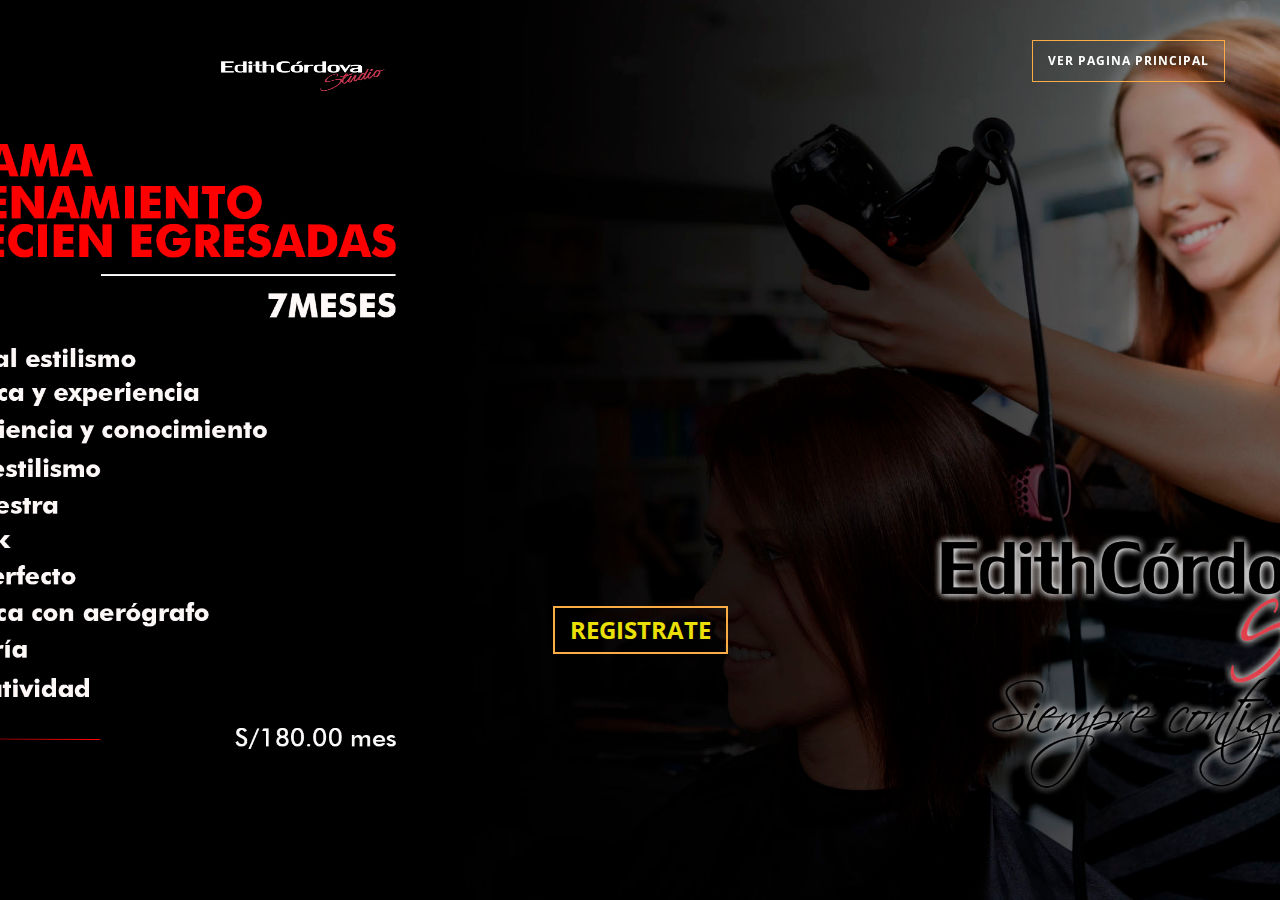
<file: egresados.html>
<!DOCTYPE html>
<html lang="en">
  <head>
    <!-- Basic Page Needs
    ================================================== -->
    <meta http-equiv="Content-Type" content="text/html; charset=utf-8"/>
    <!--[if IE]><meta http-equiv="x-ua-compatible" content="IE=9" /><![endif]-->
    <meta name="viewport" content="width=device-width, initial-scale=1">
    <title>Edith Córdoba Studio</title>
    <meta name="description" content="Edith Córdova Studio, somos un centro de capacitación, donde los alumnos recibirán conocimiento, información y experiencia administrados en cursos prácticos y altamente eficientes">
    <meta name="keywords" content="Edith Córdova Studio, somos un centro de capacitación, donde los alumnos recibirán conocimiento, información y experiencia administrados en cursos prácticos y altamente eficientes.">
    <meta name="author" content="ZentrumCity.com">

    <link rel="stylesheet" type="text/css"  href="css/bootstrap.css">
    <link rel="stylesheet" type="text/css" href="fonts/font-awesome/css/font-awesome.css">

    <!-- Slider
    ================================================== -->
    <link href="css/owl.carousel.css" rel="stylesheet" media="screen">
    <link href="css/owl.theme.css" rel="stylesheet" media="screen">

    <!-- Stylesheet
    ================================================== -->
    <link rel="stylesheet" type="text/css"  href="css/style.css">
    <link rel="stylesheet" type="text/css" href="css/responsive.css">

    <link href='http://fonts.googleapis.com/css?family=Lato:100,300,400,700,900,100italic,300italic,400italic,700italic,900italic' rel='stylesheet' type='text/css'>
    <link href='http://fonts.googleapis.com/css?family=Open+Sans:300italic,400italic,600italic,700italic,800italic,700,300,600,800,400' rel='stylesheet' type='text/css'>

    <script type="text/javascript" src="js/modernizr.custom.js"></script>
    <script type="text/javascript" src="js/registro.js"></script>

    <!-- HTML5 shim and Respond.js for IE8 support of HTML5 elements and media queries -->
    <!-- WARNING: Respond.js doesn't work if you view the page via file:// -->
    <!--[if lt IE 9]>
      <script src="https://oss.maxcdn.com/html5shiv/3.7.2/html5shiv.min.js"></script>
      <script src="https://oss.maxcdn.com/respond/1.4.2/respond.min.js"></script>
    <![endif]-->
    <!-- Smartsupp Live Chat script -->
    <script type="text/javascript">
        var _smartsupp = _smartsupp || {};
        _smartsupp.key = '4d4f0ca4e9d18d4a0408549ad69342ddae1b073d';
        window.smartsupp||(function(d) {
            var s,c,o=smartsupp=function(){ o._.push(arguments)};o._=[];
            s=d.getElementsByTagName('script')[0];c=d.createElement('script');
            c.type='text/javascript';c.charset='utf-8';c.async=true;
            c.src='//www.smartsuppchat.com/loader.js?';s.parentNode.insertBefore(c,s);
        })(document);


        function solonumeros(e) {
            key = e.keyCode || e.which;
            teclado = String.fromCharCode(key);
            numeros = "0123456789";
            especiales = "8-37-38-46"
            teclado_especial=false;

            for (var i in especiales) {
                if (key == especiales[i]) {
                    teclado_especial= true;
                }
            }

            if (numeros.indexOf(teclado)==-1 && !teclado_especial) {
                return false;
            }
        }

        function telefonovalidation(e) {
            var unicode = e.charCode ? e.charCode : e.keyCode            
            if (unicode != 45 && unicode != 32) {
                if (unicode < 48 || unicode > 57) //if not a number
                { return false } //disable key press                
            }
        }

    </script>
  </head>
  <body id="cuerpoEgresados">
    <!-- Navigation
    ==========================================-->
    <nav id="tf-menu" class="navbar navbar-default navbar-fixed-top">
      <div class="container">
        <!-- Brand and toggle get grouped for better mobile display -->
        <div class="navbar-header">
          <button type="button" class="navbar-toggle collapsed" data-toggle="collapse" data-target="#bs-example-navbar-collapse-1">
            <span class="sr-only">Toggle navigation</span>
            <span class="icon-bar"></span>
            <span class="icon-bar"></span>
            <span class="icon-bar"></span>
          </button>
          <a class="navbar-brand" href="index.html"><img src="img/02.png" alt="" style="width: 320px; height: 36px; padding-left: 150px;"></a>
        </div>

        <!-- Collect the nav links, forms, and other content for toggling -->
        <div class="collapse navbar-collapse" id="bs-example-navbar-collapse-1">
          <ul class="nav navbar-nav navbar-right">
            <li><a href="index.html" class="fa registro3 page-scroll">Ver pagina Principal</a></li>            
                  
          </ul>
        </div><!-- /.navbar-collapse -->
      </div><!-- /.container-fluid -->
    </nav>


 <!-- Seccioón Capacitacion Profesional
    ==========================================-->
    <div id="tf-egresados" class="text-center">
        <div class="overlay">
            <div class="content">
                <br><br><br><br><br><br><br><br>
                <a  data-toggle="modal" data-target="#profesional" class="fa registro2 page-scroll">REGISTRATE</a>
            </div>
        </div>
    </div>


<!-- MODALES -->
    <div class="modal fade bs-example-modal-lg"  data-controls-modal="your_div_id" id="profesional" tabindex="-1" role="dialog" aria-labelledby="myLargeModalLabel" data-keyboard="false" data-backdrop="static">
        <div class="modal-dialog modal-lg">
            <div class="modal-content">
                <div class="modal-header">
                    <button type="button" class="close" data-dismiss="modal" aria-label="Close"><span aria-hidden="true">&times;</span></button>
                    <h4 class="modal-title" style="text-align: center">CURSOS PERSONAS RECIEN EGRESADAS</h4>
                </div>
                <div class="modal-body">
                    <form role="form" id="frmRegistroEgresados" class="form-horizontal" method="POST">
                        <div class="row">
                            <div class="col-md-1"></div>
                            <div class="col-md-10">
                                <div class="form-group">
                                    <div class="alert alert-danger text-center" style="display:none;" id="error"></div>
                                    <div class="alert alert-success text-center" style="display:none;" id="exito"></div>  
                                </div>
                            </div>
                            <div class="col-md-1"></div>
                        </div>
                            
                            <div class="form-group">
                                <label for="socio" class="col-md-2 control-label">NOMBRES <span style="color: red">* </span></label>
                                <div class="col-md-4">
                                    <input class="form-control" placeholder="Ingrese su Nombres" id="param_nombres" name="param_nombres" type="text" autofocus="">
                                </div>
                                <label for="socio" class="col-md-1 control-label">APELLIDOS<span style="color: red">* </span></label>
                                <div class="col-md-4">
                                   <input class="form-control" placeholder="Ingrese su Apellidos" id="param_apellidos" name="param_apellidos" type="text" autofocus="">
                                </div>
                            </div>
                            <div class="form-group">
                                <label for="socio" class="col-md-2 control-label">DNI <span style="color: red">* </span></label>
                                <div class="col-md-4">
                                    <input class="form-control" onkeypress="return solonumeros(event)" placeholder="Ingrese su Dni" id="param_dni" name="param_dni" type="text" autofocus="">
                                </div>
                                <label for="socio" class="col-md-1 control-label">DIRECCION</label>
                                <div class="col-md-4">
                                   <input class="form-control" placeholder="Ingrese su Dirección" id="param_direccion" name="param_direccion" type="text" autofocus="">
                                </div>
                            </div>
                            <div class="form-group">
                                <label for="socio" class="col-md-2 control-label">EMAIL <span style="color: red">* </span></label>
                                <div class="col-md-4">
                                    <input class="form-control" placeholder="Ingrese su Email" id="param_email" name="param_email" type="text" autofocus="">
                                </div>
                                <label for="socio" class="col-md-1 control-label">TELEFONO<span style="color: red">* </span></label>
                                <div class="col-md-4">
                                   <input class="form-control" onkeypress="return telefonovalidation(event)" placeholder="Ingrese su Telefono/Celular" id="param_telefono" name="param_telefono" type="text" autofocus="">
                                </div>
                            </div>
                            
                                <input type="hidden" name="param_opcion" value="egresados">                                          
                           
                        <div class="modal-footer">
                            <button type="button" class="btn btn-primary" id="registroEgresados">Registrar</button>                    
                        </div>
                    </form>
                </div>
                
            </div><!-- /.modal-content -->
        </div><!-- /.modal-dialog -->
    </div><!-- /.modal -->

    <!-- jQuery (necessary for Bootstrap's JavaScript plugins) -->
    <script src="https://ajax.googleapis.com/ajax/libs/jquery/1.11.1/jquery.min.js"></script>
    <script type="text/javascript" src="js/jquery.1.11.1.js"></script>
    <!-- Include all compiled plugins (below), or include individual files as needed -->
    <script type="text/javascript" src="js/registro.js"></script>
    <script type="text/javascript" src="js/bootstrap.js"></script>
    <script src="js/bootbox.min.js"></script>
    <script type="text/javascript" src="js/SmoothScroll.js"></script>
    <script type="text/javascript" src="js/jquery.isotope.js"></script>
    <script type="text/javascript" src="js/bootbox.min.js"></script>

    <script src="js/owl.carousel.js"></script>

    <!-- Javascripts
    ================================================== -->
    <script type="text/javascript" src="js/main.js"></script>

  </body>
</html>
</file>
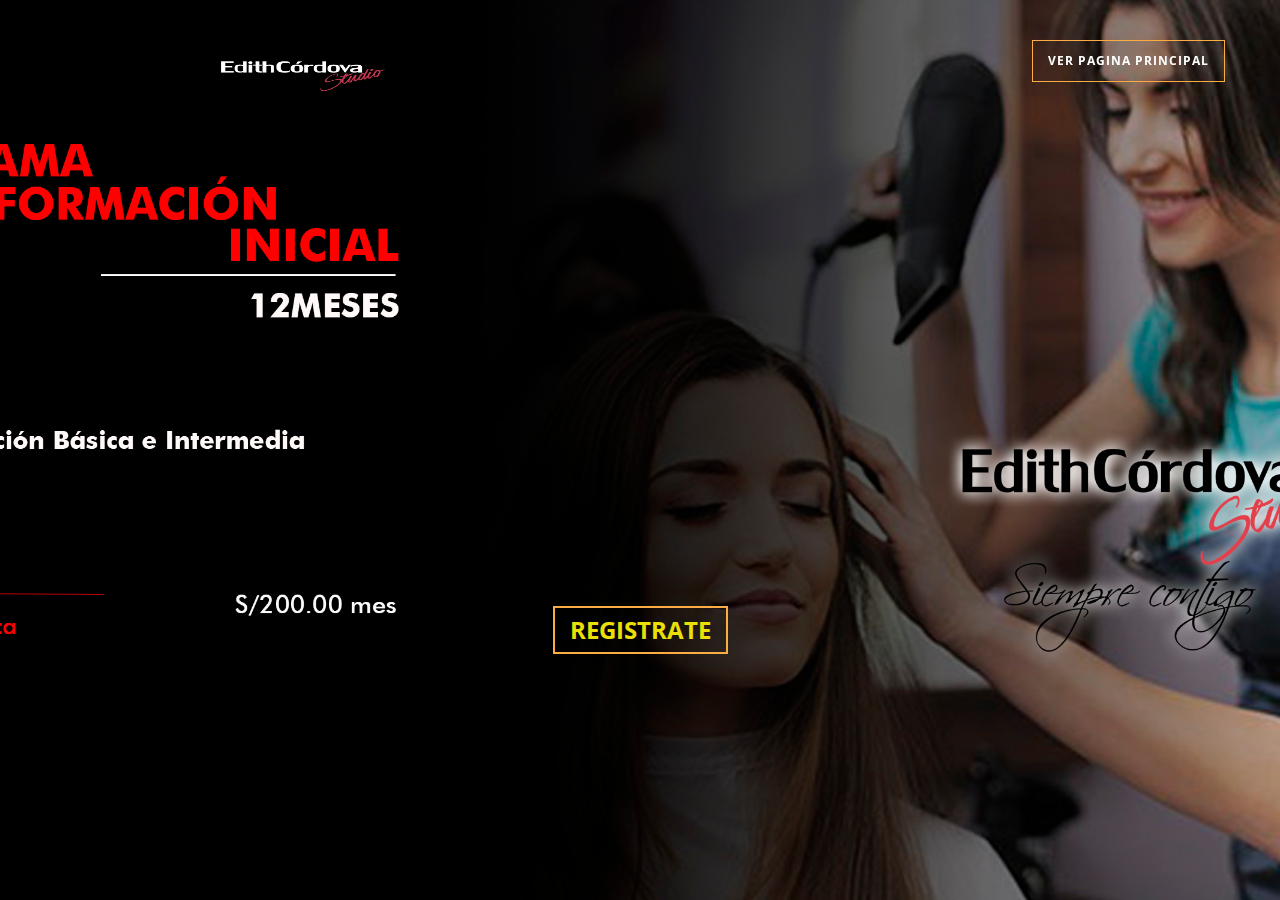
<file: formacion.html>
<!DOCTYPE html>
<html lang="en">
  <head>
    <!-- Basic Page Needs
    ================================================== -->
    <meta http-equiv="Content-Type" content="text/html; charset=utf-8"/>
    <!--[if IE]><meta http-equiv="x-ua-compatible" content="IE=9" /><![endif]-->
    <meta name="viewport" content="width=device-width, initial-scale=1">
    <title>Edith Córdoba Studio</title>
    <meta name="description" content="Edith Córdova Studio, somos un centro de capacitación, donde los alumnos recibirán conocimiento, información y experiencia administrados en cursos prácticos y altamente eficientes">
    <meta name="keywords" content="Edith Córdova Studio, somos un centro de capacitación, donde los alumnos recibirán conocimiento, información y experiencia administrados en cursos prácticos y altamente eficientes.">
    <meta name="author" content="ZentrumCity.com">

    <link rel="stylesheet" type="text/css"  href="css/bootstrap.css">
    <link rel="stylesheet" type="text/css" href="fonts/font-awesome/css/font-awesome.css">

    <!-- Slider
    ================================================== -->
    <link href="css/owl.carousel.css" rel="stylesheet" media="screen">
    <link href="css/owl.theme.css" rel="stylesheet" media="screen">

    <!-- Stylesheet
    ================================================== -->
    <link rel="stylesheet" type="text/css"  href="css/style.css">
    <link rel="stylesheet" type="text/css" href="css/responsive.css">

    <link href='http://fonts.googleapis.com/css?family=Lato:100,300,400,700,900,100italic,300italic,400italic,700italic,900italic' rel='stylesheet' type='text/css'>
    <link href='http://fonts.googleapis.com/css?family=Open+Sans:300italic,400italic,600italic,700italic,800italic,700,300,600,800,400' rel='stylesheet' type='text/css'>

    <script type="text/javascript" src="js/modernizr.custom.js"></script>
    <script type="text/javascript" src="js/registro.js"></script>

    <!-- HTML5 shim and Respond.js for IE8 support of HTML5 elements and media queries -->
    <!-- WARNING: Respond.js doesn't work if you view the page via file:// -->
    <!--[if lt IE 9]>
      <script src="https://oss.maxcdn.com/html5shiv/3.7.2/html5shiv.min.js"></script>
      <script src="https://oss.maxcdn.com/respond/1.4.2/respond.min.js"></script>
    <![endif]-->
    <!-- Smartsupp Live Chat script -->
    <script type="text/javascript">
        var _smartsupp = _smartsupp || {};
        _smartsupp.key = '4d4f0ca4e9d18d4a0408549ad69342ddae1b073d';
        window.smartsupp||(function(d) {
            var s,c,o=smartsupp=function(){ o._.push(arguments)};o._=[];
            s=d.getElementsByTagName('script')[0];c=d.createElement('script');
            c.type='text/javascript';c.charset='utf-8';c.async=true;
            c.src='//www.smartsuppchat.com/loader.js?';s.parentNode.insertBefore(c,s);
        })(document);


        function solonumeros(e) {
            key = e.keyCode || e.which;
            teclado = String.fromCharCode(key);
            numeros = "0123456789";
            especiales = "8-37-38-46"
            teclado_especial=false;

            for (var i in especiales) {
                if (key == especiales[i]) {
                    teclado_especial= true;
                }
            }

            if (numeros.indexOf(teclado)==-1 && !teclado_especial) {
                return false;
            }
        }

        function telefonovalidation(e) {
            var unicode = e.charCode ? e.charCode : e.keyCode            
            if (unicode != 45 && unicode != 32) {
                if (unicode < 48 || unicode > 57) //if not a number
                { return false } //disable key press                
            }
        }

    </script>
  </head>
  <body id="cuerpoInicial">
    <!-- Navigation
    ==========================================-->
    <nav id="tf-menu" class="navbar navbar-default navbar-fixed-top">
      <div class="container">
        <!-- Brand and toggle get grouped for better mobile display -->
        <div class="navbar-header">
          <button type="button" class="navbar-toggle collapsed" data-toggle="collapse" data-target="#bs-example-navbar-collapse-1">
            <span class="sr-only">Toggle navigation</span>
            <span class="icon-bar"></span>
            <span class="icon-bar"></span>
            <span class="icon-bar"></span>
          </button>
          <a class="navbar-brand" href="index.html"><img src="img/02.png" alt="" style="width: 320px; height: 36px; padding-left: 150px;"></a>
        </div>

        <!-- Collect the nav links, forms, and other content for toggling -->
        <div class="collapse navbar-collapse" id="bs-example-navbar-collapse-1">
          <ul class="nav navbar-nav navbar-right">
            <li><a href="index.html" class="fa registro3 page-scroll">Ver pagina Principal</a></li>            
                  
          </ul>
        </div><!-- /.navbar-collapse -->
      </div><!-- /.container-fluid -->
    </nav>


 <!-- Seccioón Capacitacion Profesional
    ==========================================-->
    <div id="tf-formacionInicial" class="text-center">
        <div class="overlay">
            <div class="content">
                <br><br><br><br><br><br><br><br>
                <a  data-toggle="modal" data-target="#profesional" class="fa registro2 page-scroll">REGISTRATE</a>
            </div>
        </div>
    </div>


<!-- MODALES -->
    <div class="modal fade bs-example-modal-lg"  data-controls-modal="your_div_id" id="profesional" tabindex="-1" role="dialog" aria-labelledby="myLargeModalLabel" data-keyboard="false" data-backdrop="static">
        <div class="modal-dialog modal-lg">
            <div class="modal-content">
                <div class="modal-header">
                    <button type="button" class="close" data-dismiss="modal" aria-label="Close"><span aria-hidden="true">&times;</span></button>
                    <h4 class="modal-title" style="text-align: center">FORMACIÓN INICIAL</h4>
                </div>
                <div class="modal-body">
                    <form role="form" id="frmRegistroInicial" class="form-horizontal" method="POST">
                        <div class="row">
                            <div class="col-md-1"></div>
                            <div class="col-md-10">
                                <div class="form-group">
                                    <div class="alert alert-danger text-center" style="display:none;" id="error"></div>
                                    <div class="alert alert-success text-center" style="display:none;" id="exito"></div>  
                                </div>
                            </div>
                            <div class="col-md-1"></div>
                        </div>
                            
                            <div class="form-group">
                                <label for="socio" class="col-md-2 control-label">NOMBRES <span style="color: red">* </span></label>
                                <div class="col-md-4">
                                    <input class="form-control" placeholder="Ingrese su Nombres" id="param_nombres" name="param_nombres" type="text" autofocus="">
                                </div>
                                <label for="socio" class="col-md-1 control-label">APELLIDOS<span style="color: red">* </span></label>
                                <div class="col-md-4">
                                   <input class="form-control" placeholder="Ingrese su Apellidos" id="param_apellidos" name="param_apellidos" type="text" autofocus="">
                                </div>
                            </div>
                            <div class="form-group">
                                <label for="socio" class="col-md-2 control-label">DNI <span style="color: red">* </span></label>
                                <div class="col-md-4">
                                    <input class="form-control" onkeypress="return solonumeros(event)" placeholder="Ingrese su Dni" id="param_dni" name="param_dni" type="text" autofocus="">
                                </div>
                                <label for="socio" class="col-md-1 control-label">DIRECCION</label>
                                <div class="col-md-4">
                                   <input class="form-control" placeholder="Ingrese su Dirección" id="param_direccion" name="param_direccion" type="text" autofocus="">
                                </div>
                            </div>
                            <div class="form-group">
                                <label for="socio" class="col-md-2 control-label">EMAIL <span style="color: red">* </span></label>
                                <div class="col-md-4">
                                    <input class="form-control" placeholder="Ingrese su Email" id="param_email" name="param_email" type="text" autofocus="">
                                </div>
                                <label for="socio" class="col-md-1 control-label">TELEFONO<span style="color: red">* </span></label>
                                <div class="col-md-4">
                                   <input class="form-control" onkeypress="return telefonovalidation(event)" placeholder="Ingrese su Telefono/Celular" id="param_telefono" name="param_telefono" type="text" autofocus="">
                                </div>
                            </div>
                            
                                <input type="hidden" name="param_opcion" value="formacionInicial">                                          
                            
                        <div class="modal-footer">
                            <button type="button" class="btn btn-primary" id="registroInicial">Registrar</button>                    
                        </div>
                    </form>
                </div>
                
            </div><!-- /.modal-content -->
        </div><!-- /.modal-dialog -->
    </div><!-- /.modal -->

    <!-- jQuery (necessary for Bootstrap's JavaScript plugins) -->
    <script src="https://ajax.googleapis.com/ajax/libs/jquery/1.11.1/jquery.min.js"></script>
    <script type="text/javascript" src="js/jquery.1.11.1.js"></script>
    <!-- Include all compiled plugins (below), or include individual files as needed -->
    <script type="text/javascript" src="js/registro.js"></script>
    <script type="text/javascript" src="js/bootstrap.js"></script>
    <script src="js/bootbox.min.js"></script>
    <script type="text/javascript" src="js/SmoothScroll.js"></script>
    <script type="text/javascript" src="js/jquery.isotope.js"></script>
    <script type="text/javascript" src="js/bootbox.min.js"></script>

    <script src="js/owl.carousel.js"></script>

    <!-- Javascripts
    ================================================== -->
    <script type="text/javascript" src="js/main.js"></script>

  </body>
</html>
</file>
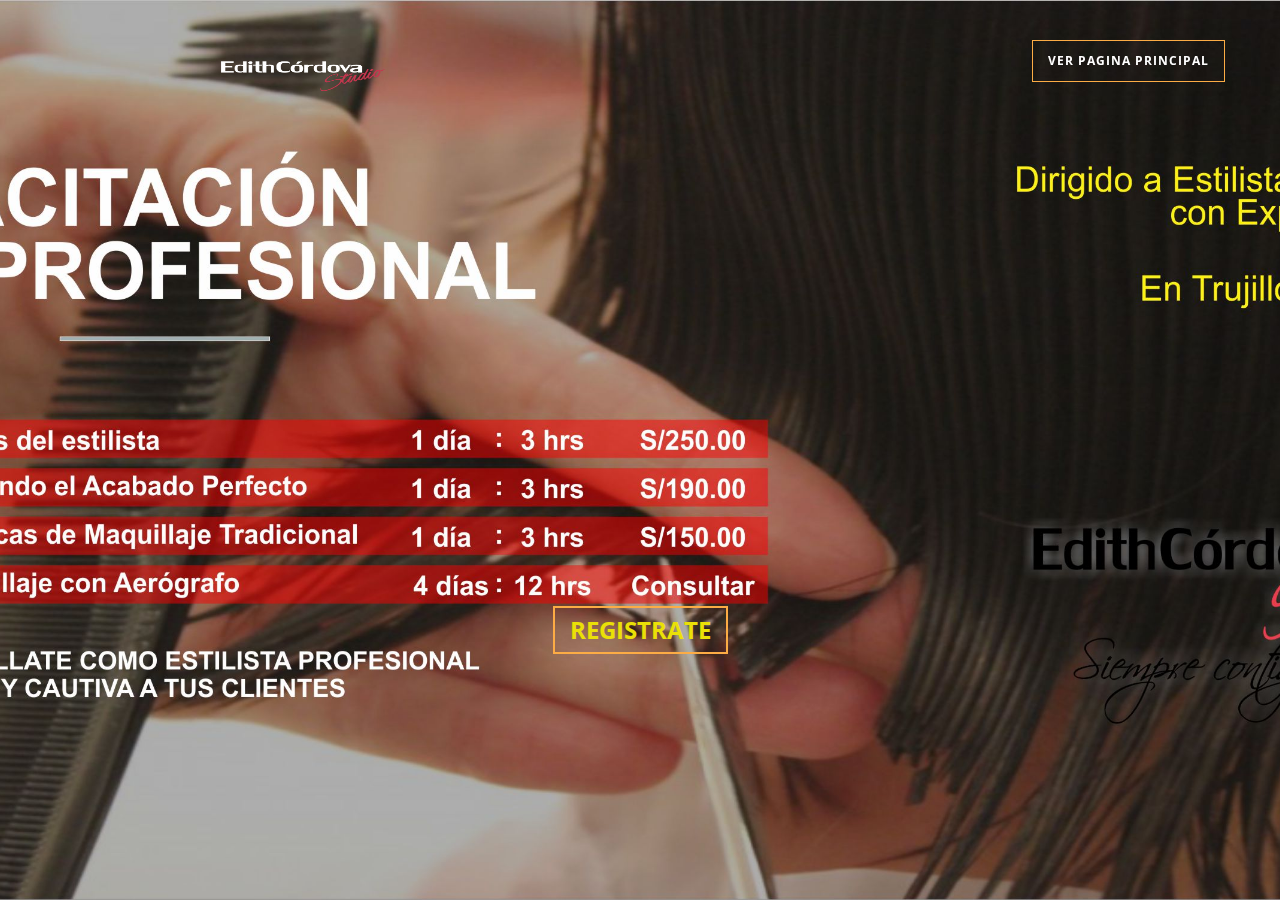
<file: Profesional.html>
<!DOCTYPE html>
<html lang="en">
  <head>
    <!-- Basic Page Needs
    ================================================== -->
    <meta http-equiv="Content-Type" content="text/html; charset=utf-8"/>
    <!--[if IE]><meta http-equiv="x-ua-compatible" content="IE=9" /><![endif]-->
    <meta name="viewport" content="width=device-width, initial-scale=1">
    <title>Edith Córdoba Studio</title>
    <meta name="description" content="Edith Córdova Studio, somos un centro de capacitación, donde los alumnos recibirán conocimiento, información y experiencia administrados en cursos prácticos y altamente eficientes">
    <meta name="keywords" content="Edith Córdova Studio, somos un centro de capacitación, donde los alumnos recibirán conocimiento, información y experiencia administrados en cursos prácticos y altamente eficientes.">
    <meta name="author" content="ZentrumCity.com">

    <link rel="stylesheet" type="text/css"  href="css/bootstrap.css">
    <link rel="stylesheet" type="text/css" href="fonts/font-awesome/css/font-awesome.css">

    <!-- Slider
    ================================================== -->
    <link href="css/owl.carousel.css" rel="stylesheet" media="screen">
    <link href="css/owl.theme.css" rel="stylesheet" media="screen">

    <!-- Stylesheet
    ================================================== -->
    <link rel="stylesheet" type="text/css"  href="css/style.css">
    <link rel="stylesheet" type="text/css" href="css/responsive.css">

    <link href='http://fonts.googleapis.com/css?family=Lato:100,300,400,700,900,100italic,300italic,400italic,700italic,900italic' rel='stylesheet' type='text/css'>
    <link href='http://fonts.googleapis.com/css?family=Open+Sans:300italic,400italic,600italic,700italic,800italic,700,300,600,800,400' rel='stylesheet' type='text/css'>

    <script type="text/javascript" src="js/modernizr.custom.js"></script>
    <script type="text/javascript" src="js/registro.js"></script>

    <!-- HTML5 shim and Respond.js for IE8 support of HTML5 elements and media queries -->
    <!-- WARNING: Respond.js doesn't work if you view the page via file:// -->
    <!--[if lt IE 9]>
      <script src="https://oss.maxcdn.com/html5shiv/3.7.2/html5shiv.min.js"></script>
      <script src="https://oss.maxcdn.com/respond/1.4.2/respond.min.js"></script>
    <![endif]-->
    <!-- Smartsupp Live Chat script -->
    <script type="text/javascript">
        var _smartsupp = _smartsupp || {};
        _smartsupp.key = '4d4f0ca4e9d18d4a0408549ad69342ddae1b073d';
        window.smartsupp||(function(d) {
            var s,c,o=smartsupp=function(){ o._.push(arguments)};o._=[];
            s=d.getElementsByTagName('script')[0];c=d.createElement('script');
            c.type='text/javascript';c.charset='utf-8';c.async=true;
            c.src='//www.smartsuppchat.com/loader.js?';s.parentNode.insertBefore(c,s);
        })(document);


        function solonumeros(e) {
            key = e.keyCode || e.which;
            teclado = String.fromCharCode(key);
            numeros = "0123456789";
            especiales = "8-37-38-46"
            teclado_especial=false;

            for (var i in especiales) {
                if (key == especiales[i]) {
                    teclado_especial= true;
                }
            }

            if (numeros.indexOf(teclado)==-1 && !teclado_especial) {
                return false;
            }
        }

        function telefonovalidation(e) {
            var unicode = e.charCode ? e.charCode : e.keyCode            
            if (unicode != 45 && unicode != 32) {
                if (unicode < 48 || unicode > 57) //if not a number
                { return false } //disable key press                
            }
        }

    </script>
  </head>
  <body id="cuerpoProfesional">
    <!-- Navigation
    ==========================================-->
    <nav id="tf-menu" class="navbar navbar-default navbar-fixed-top">
      <div class="container">
        <!-- Brand and toggle get grouped for better mobile display -->
        <div class="navbar-header">
          <button type="button" class="navbar-toggle collapsed" data-toggle="collapse" data-target="#bs-example-navbar-collapse-1">
            <span class="sr-only">Toggle navigation</span>
            <span class="icon-bar"></span>
            <span class="icon-bar"></span>
            <span class="icon-bar"></span>
          </button>
          <a class="navbar-brand" href="index.html"><img src="img/02.png" alt="" style="width: 320px; height: 36px; padding-left: 150px;"></a>
        </div>

        <!-- Collect the nav links, forms, and other content for toggling -->
        <div class="collapse navbar-collapse" id="bs-example-navbar-collapse-1">
          <ul class="nav navbar-nav navbar-right">
            <li><a href="index.html" class="fa registro3 page-scroll">Ver pagina Principal</a></li>            
                  
          </ul>
        </div><!-- /.navbar-collapse -->
      </div><!-- /.container-fluid -->
    </nav>


 <!-- Seccioón Capacitacion Profesional
    ==========================================-->
    <div id="tf-profesional" class="text-center">
        <div class="overlay">
            <div class="content">
                <br><br><br><br><br><br><br><br>
                <a  data-toggle="modal" data-target="#profesional" class="fa registro2 page-scroll">REGISTRATE</a>
            </div>
        </div>
    </div>


<!-- MODALES -->
    <div class="modal fade bs-example-modal-lg"  data-controls-modal="your_div_id" id="profesional" tabindex="-1" role="dialog" aria-labelledby="myLargeModalLabel" data-keyboard="false" data-backdrop="static">
        <div class="modal-dialog modal-lg">
            <div class="modal-content">
                <div class="modal-header">
                    <button type="button" class="close" data-dismiss="modal" aria-label="Close"><span aria-hidden="true">&times;</span></button>
                    <h4 class="modal-title" style="text-align: center">CAPACITACIÓN PROFESIONAL</h4>
                </div>
                <div class="modal-body">
                    <form role="form" id="frmRegistroProfesional" class="form-horizontal" method="POST">
                        <div class="row">
                            <div class="col-md-1"></div>
                            <div class="col-md-10">
                                <div class="form-group">
                                    <div class="alert alert-danger text-center" style="display:none;" id="error"></div>
                                    <div class="alert alert-success text-center" style="display:none;" id="exito"></div>  
                                </div>
                            </div>
                            <div class="col-md-1"></div>
                        </div>
                            
                            <div class="form-group">
                                <label for="socio" class="col-md-2 control-label">NOMBRES <span style="color: red">* </span></label>
                                <div class="col-md-4">
                                    <input class="form-control" placeholder="Ingrese su Nombres" id="param_nombres" name="param_nombres" type="text" autofocus="">
                                </div>
                                <label for="socio" class="col-md-1 control-label">APELLIDOS<span style="color: red">* </span></label>
                                <div class="col-md-4">
                                   <input class="form-control" placeholder="Ingrese su Apellidos" id="param_apellidos" name="param_apellidos" type="text" autofocus="">
                                </div>
                            </div>
                            <div class="form-group">
                                <label for="socio" class="col-md-2 control-label">DNI <span style="color: red">* </span></label>
                                <div class="col-md-4">
                                    <input class="form-control" onkeypress="return solonumeros(event)" placeholder="Ingrese su Dni" id="param_dni" name="param_dni" type="text" autofocus="">
                                </div>
                                <label for="socio" class="col-md-1 control-label">DIRECCION</label>
                                <div class="col-md-4">
                                   <input class="form-control" placeholder="Ingrese su Dirección" id="param_direccion" name="param_direccion" type="text" autofocus="">
                                </div>
                            </div>
                            <div class="form-group">
                                <label for="socio" class="col-md-2 control-label">EMAIL <span style="color: red">* </span></label>
                                <div class="col-md-4">
                                    <input class="form-control" placeholder="Ingrese su Email" id="param_email" name="param_email" type="text" autofocus="">
                                </div>
                                <label for="socio" class="col-md-1 control-label">TELEFONO<span style="color: red">* </span></label>
                                <div class="col-md-4">
                                   <input class="form-control" onkeypress="return telefonovalidation(event)" placeholder="Ingrese su Telefono/Celular" id="param_telefono" name="param_telefono" type="text" autofocus="">
                                </div>
                            </div>
                            <div class="form-group">
                                <label for="socio" class="col-md-2 control-label">EMPRESA <span style="color: red">* </span></label>
                                <div class="col-md-4">
                                    <input class="form-control" placeholder="Ingrese su Empresa" id="param_empresa" name="param_empresa" type="text" autofocus="">
                                </div>
                                <label for="socio" class="col-md-1 control-label">CARGO</label>
                                <div class="col-md-4">
                                   <input class="form-control" placeholder="Ingrese su Cargo dentro de la empresa" id="param_cargo" name="param_cargo" type="text" autofocus="">
                                </div>
                            </div> <br>
                            <fieldset>
                                <legend style="font-size: 13px" class="col-md-10 col-md-offset-1">CURSOS INTERESADOS <span style="color: red">* </span>:</legend>
                                <div class="form-group">
                                    <div class="col-md-2"></div>
                                    <div class="col-md-9">
                                        <table id="example" class="">
                                            <thead>
                                                <tr>
                                                    <td style="width: 50%;">
                                                        <div class="checkbox">
                                                          <label><input type="checkbox" value="1" name="param_capilar" id="param_capilar">TRATAMINETO CAPILAR</label>
                                                        </div>
                                                    </td>
                                                    <td style="width: 50%;">
                                                        <div class="checkbox">
                                                          <label><input type="checkbox" value="1" name="param_corte" id="param_corte">CORTES DEL ESTILISTA</label>
                                                        </div>
                                                    </td>                 
                                                </tr>
                                                <tr>
                                                    <td style="width: 50%;">
                                                        <div class="checkbox">
                                                          <label><input type="checkbox" value="1" name="param_acabadoPerfecto" id="param_acabadoPerfecto">LOGRANDO EL ACABADO PERFECTO</label>
                                                        </div>
                                                    </td>
                                                    <td style="width: 50%;">
                                                        <div class="checkbox">
                                                          <label><input type="checkbox" value="1" name="param_maquillaje" id="param_maquillaje">TÉCNICA PRÁCTICA DE MAQUILLAJE TRADICIONAL</label>
                                                        </div>
                                                    </td>                 
                                                </tr>
                                            </thead>                                            
                                        </table>
                                    </div>
                                    <div class="col-md-1"></div>
                                  
                                </div> 
                                <input type="hidden" name="param_opcion" value="Profesionales">                                          
                            </fieldset>
                        <div class="modal-footer">
                            <button type="button" class="btn btn-primary" id="registroProfesional">Registrar</button>                    
                        </div>
                    </form>
                </div>
                
            </div><!-- /.modal-content -->
        </div><!-- /.modal-dialog -->
    </div><!-- /.modal -->

    <!-- jQuery (necessary for Bootstrap's JavaScript plugins) -->
    <script src="https://ajax.googleapis.com/ajax/libs/jquery/1.11.1/jquery.min.js"></script>
    <script type="text/javascript" src="js/jquery.1.11.1.js"></script>
    <!-- Include all compiled plugins (below), or include individual files as needed -->
    <script type="text/javascript" src="js/registro.js"></script>
    <script type="text/javascript" src="js/bootstrap.js"></script>
    <script src="js/bootbox.min.js"></script>
    <script type="text/javascript" src="js/SmoothScroll.js"></script>
    <script type="text/javascript" src="js/jquery.isotope.js"></script>
    <script type="text/javascript" src="js/bootbox.min.js"></script>

    <script src="js/owl.carousel.js"></script>

    <!-- Javascripts
    ================================================== -->
    <script type="text/javascript" src="js/main.js"></script>

  </body>
</html>
</file>
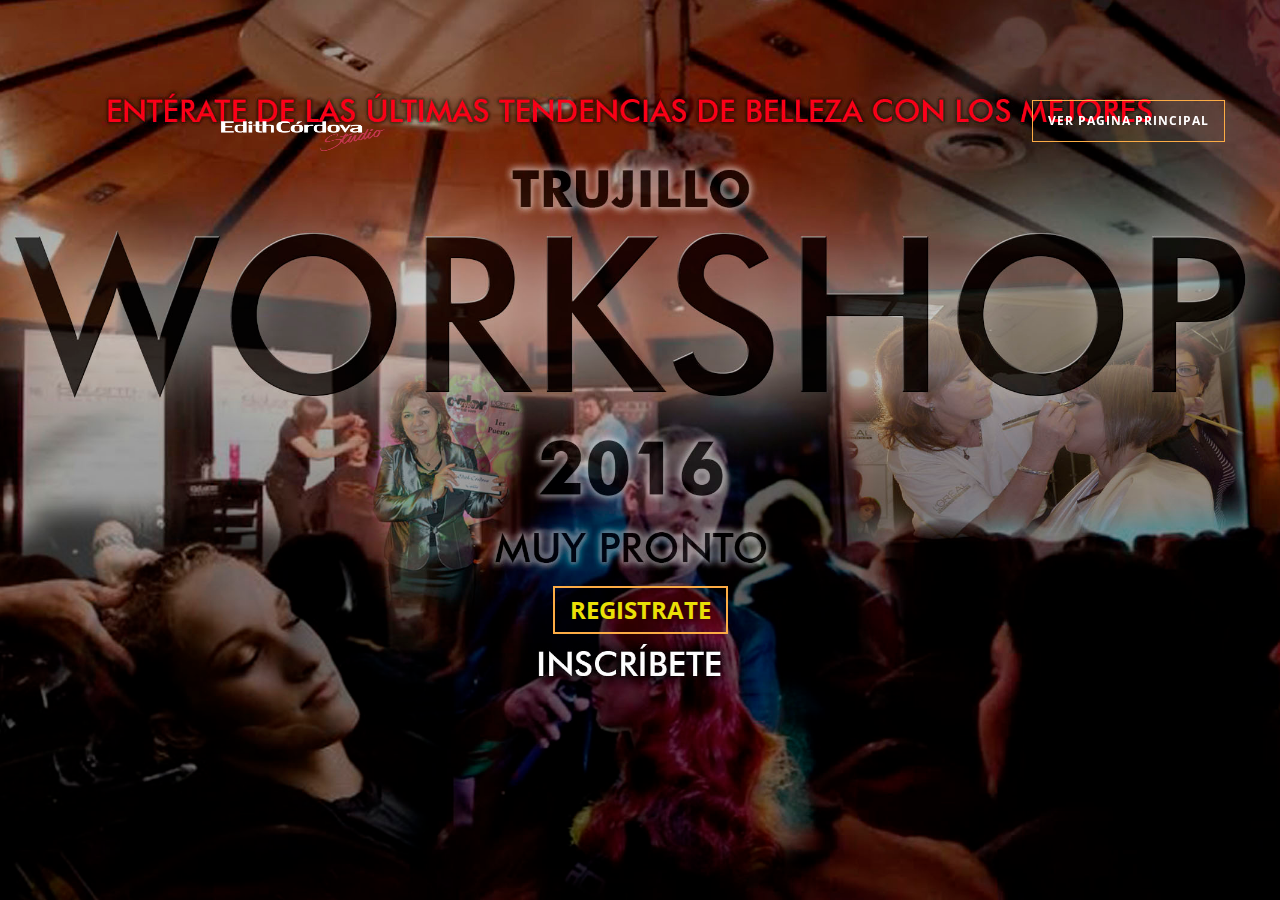
<file: workshop.html>
<!DOCTYPE html>
<html lang="en">
  <head>
    <!-- Basic Page Needs
    ================================================== -->
    <meta http-equiv="Content-Type" content="text/html; charset=utf-8"/>
    <!--[if IE]><meta http-equiv="x-ua-compatible" content="IE=9" /><![endif]-->
    <meta name="viewport" content="width=device-width, initial-scale=1">
    <title>Edith Córdoba Studio</title>
    <meta name="description" content="Edith Córdova Studio, somos un centro de capacitación, donde los alumnos recibirán conocimiento, información y experiencia administrados en cursos prácticos y altamente eficientes">
    <meta name="keywords" content="Edith Córdova Studio, somos un centro de capacitación, donde los alumnos recibirán conocimiento, información y experiencia administrados en cursos prácticos y altamente eficientes.">
    <meta name="author" content="ZentrumCity.com">

    <link rel="stylesheet" type="text/css"  href="css/bootstrap.css">
    <link rel="stylesheet" type="text/css" href="fonts/font-awesome/css/font-awesome.css">

    <!-- Slider
    ================================================== -->
    <link href="css/owl.carousel.css" rel="stylesheet" media="screen">
    <link href="css/owl.theme.css" rel="stylesheet" media="screen">

    <!-- Stylesheet
    ================================================== -->
    <link rel="stylesheet" type="text/css"  href="css/style.css">
    <link rel="stylesheet" type="text/css" href="css/responsive.css">

    <link href='http://fonts.googleapis.com/css?family=Lato:100,300,400,700,900,100italic,300italic,400italic,700italic,900italic' rel='stylesheet' type='text/css'>
    <link href='http://fonts.googleapis.com/css?family=Open+Sans:300italic,400italic,600italic,700italic,800italic,700,300,600,800,400' rel='stylesheet' type='text/css'>

    <script type="text/javascript" src="js/modernizr.custom.js"></script>
    <script type="text/javascript" src="js/registro.js"></script>

    <!-- HTML5 shim and Respond.js for IE8 support of HTML5 elements and media queries -->
    <!-- WARNING: Respond.js doesn't work if you view the page via file:// -->
    <!--[if lt IE 9]>
      <script src="https://oss.maxcdn.com/html5shiv/3.7.2/html5shiv.min.js"></script>
      <script src="https://oss.maxcdn.com/respond/1.4.2/respond.min.js"></script>
    <![endif]-->
    <!-- Smartsupp Live Chat script -->
    <script type="text/javascript">
        var _smartsupp = _smartsupp || {};
        _smartsupp.key = '4d4f0ca4e9d18d4a0408549ad69342ddae1b073d';
        window.smartsupp||(function(d) {
            var s,c,o=smartsupp=function(){ o._.push(arguments)};o._=[];
            s=d.getElementsByTagName('script')[0];c=d.createElement('script');
            c.type='text/javascript';c.charset='utf-8';c.async=true;
            c.src='//www.smartsuppchat.com/loader.js?';s.parentNode.insertBefore(c,s);
        })(document);


        function solonumeros(e) {
            key = e.keyCode || e.which;
            teclado = String.fromCharCode(key);
            numeros = "0123456789";
            especiales = "8-37-38-46"
            teclado_especial=false;

            for (var i in especiales) {
                if (key == especiales[i]) {
                    teclado_especial= true;
                }
            }

            if (numeros.indexOf(teclado)==-1 && !teclado_especial) {
                return false;
            }
        }

        function telefonovalidation(e) {
            var unicode = e.charCode ? e.charCode : e.keyCode            
            if (unicode != 45 && unicode != 32) {
                if (unicode < 48 || unicode > 57) //if not a number
                { return false } //disable key press                
            }
        }

    </script>
  </head>
  <body id="cuerpoCharlas">
    <!-- Navigation
    ==========================================-->
    <nav id="tf-menu" class="navbar navbar-default navbar-fixed-top">
      <div class="container">
        <!-- Brand and toggle get grouped for better mobile display -->
        <div class="navbar-header">
          <button type="button" class="navbar-toggle collapsed" data-toggle="collapse" data-target="#bs-example-navbar-collapse-1">
            <span class="sr-only">Toggle navigation</span>
            <span class="icon-bar"></span>
            <span class="icon-bar"></span>
            <span class="icon-bar"></span>
          </button>
          <br><br><br><a class="navbar-brand" href="index.html"><img src="img/02.png" alt="" style="width: 320px; height: 36px; padding-left: 150px;"></a>
        </div>

        <!-- Collect the nav links, forms, and other content for toggling -->
        <div class="collapse navbar-collapse" id="bs-example-navbar-collapse-1">
          <ul class="nav navbar-nav navbar-right"><br><br><br>
            <li><a href="index.html" class="fa registro3 page-scroll">Ver pagina Principal</a></li>            
                  
          </ul>
        </div><!-- /.navbar-collapse -->
      </div><!-- /.container-fluid -->
    </nav>


 <!-- Seccioón Capacitacion Profesional
    ==========================================-->
    <div class="text-center">
        <div class="overlay">
            <div class="content">
                <br><br><br><br><br><br><br><br>
                <a  data-toggle="modal" data-target="#charlas" class="fa registro6 page-scroll">REGISTRATE</a>
            </div>
        </div>
    </div>


<!-- MODALES -->
     <div class="modal fade bs-example-modal-lg"  data-controls-modal="your_div_id" id="charlas" tabindex="-1" role="dialog" aria-labelledby="myLargeModalLabel" data-keyboard="false" data-backdrop="static">
        <div class="modal-dialog modal-lg">
            <div class="modal-content">
                <div class="modal-header">
                    <button type="button" class="close" data-dismiss="modal" aria-label="Close"><span aria-hidden="true">&times;</span></button>
                    <h4 class="modal-title" style="text-align: center">REGISTRO WORKSHOP</h4>
                </div>
                <div class="modal-body">
                    <form role="form" id="frmRegistroCharlas" class="form-horizontal" method="POST">
                        <div class="row">
                            <div class="col-md-1"></div>
                            <div class="col-md-10">
                                <div class="form-group">
                                    <div class="alert alert-danger text-center" style="display:none;" id="error"></div>
                                    <div class="alert alert-success text-center" style="display:none;" id="exito"></div>  
                                </div>
                            </div>
                            <div class="col-md-1"></div>
                        </div>
                            
                            <div class="form-group">
                                <label for="socio" class="col-md-2 control-label">NOMBRES <span style="color: red">* </span></label>
                                <div class="col-md-4">
                                    <input class="form-control" placeholder="Ingrese su Nombres" id="param_nombres" name="param_nombres" type="text" autofocus="">
                                </div>
                                <label for="socio" class="col-md-1 control-label">APELLIDOS<span style="color: red">* </span></label>
                                <div class="col-md-4">
                                   <input class="form-control" placeholder="Ingrese su Apellidos" id="param_apellidos" name="param_apellidos" type="text" autofocus="">
                                </div>
                            </div>
                            <div class="form-group">
                                <label for="socio" class="col-md-2 control-label">DNI <span style="color: red">* </span></label>
                                <div class="col-md-4">
                                    <input class="form-control" onkeypress="return solonumeros(event)" placeholder="Ingrese su Dni" id="param_dni" name="param_dni" type="text" autofocus="">
                                </div>
                                <label for="socio" class="col-md-1 control-label">DIRECCION</label>
                                <div class="col-md-4">
                                   <input class="form-control" placeholder="Ingrese su Dirección" id="param_direccion" name="param_direccion" type="text" autofocus="">
                                </div>
                            </div>
                            <div class="form-group">
                                <label for="socio" class="col-md-2 control-label">EMAIL <span style="color: red">* </span></label>
                                <div class="col-md-4">
                                    <input class="form-control" placeholder="Ingrese su Email" id="param_email" name="param_email" type="text" autofocus="">
                                </div>
                                <label for="socio" class="col-md-1 control-label">TELEFONO<span style="color: red">* </span></label>
                                <div class="col-md-4">
                                   <input class="form-control" onkeypress="return telefonovalidation(event)" placeholder="Ingrese su Telefono/Celular" id="param_telefono" name="param_telefono" type="text" autofocus="">
                                </div>
                            </div>
                            <div class="form-group">
                                <label for="socio" class="col-md-2 control-label">EMPRESA</label>
                                <div class="col-md-4">
                                    <input class="form-control" placeholder="Ingrese su Empresa" id="param_empresa" name="param_empresa" type="text" autofocus="">
                                </div>
                                <label for="socio" class="col-md-1 control-label">CARGO</label>
                                <div class="col-md-4">
                                   <input class="form-control" placeholder="Ingrese su Cargo dentro de la empresa" id="param_cargo" name="param_cargo" type="text" autofocus="">
                                </div>
                                <input type="hidden" name="param_opcion" value="Charlas">                                              
                            </div> <br>                           
                        <div class="modal-footer">
                            <button type="button" class="btn btn-primary" id="registroCharlas">Registrar</button>                    
                        </div>
                    </form>
                </div>
                
            </div><!-- /.modal-content -->
        </div><!-- /.modal-dialog -->
    </div><!-- /.modal -->

    <!-- jQuery (necessary for Bootstrap's JavaScript plugins) -->
    <script src="https://ajax.googleapis.com/ajax/libs/jquery/1.11.1/jquery.min.js"></script>
    <script type="text/javascript" src="js/jquery.1.11.1.js"></script>
    <!-- Include all compiled plugins (below), or include individual files as needed -->
    <script type="text/javascript" src="js/registro.js"></script>
    <script type="text/javascript" src="js/bootstrap.js"></script>
    <script src="js/bootbox.min.js"></script>
    <script type="text/javascript" src="js/SmoothScroll.js"></script>
    <script type="text/javascript" src="js/jquery.isotope.js"></script>
    <script type="text/javascript" src="js/bootbox.min.js"></script>

    <script src="js/owl.carousel.js"></script>

    <!-- Javascripts
    ================================================== -->
    <script type="text/javascript" src="js/main.js"></script>

  </body>
</html>
</file>
<file: css/style.css>
@import url(http://fonts.googleapis.com/css?family=Lato:100,300,400,700,900,100italic,300italic,400italic,700italic,900italic);
@import url(http://fonts.googleapis.com/css?family=Open+Sans:300italic,400italic,600italic,700italic,800italic,700,300,600,800,400);

body, html{
	font-family: 'Lato', sans-serif;
	text-rendering: optimizeLegibility !important;
	-webkit-font-smoothing: antialiased !important;
	color: #5a5a5a;
}

#cuerpoProfesional {
	background:url(../img/05.jpg) no-repeat center center fixed;
	-webkit-background-size: cover;
	-moz-background-size: cover;
	-o-background-size: cover;
	background-size: cover;
}

#cuerpoLibres {
	background:url(../img/06.jpg) no-repeat center center fixed;
	-webkit-background-size: cover;
	-moz-background-size: cover;
	-o-background-size: cover;
	background-size: cover;
}


#cuerpoEgresados {
	background:url(../img/08.jpg) no-repeat center center fixed;
	-webkit-background-size: cover;
	-moz-background-size: cover;
	-o-background-size: cover;
	background-size: cover;
}

#cuerpoInicial {
	background:url(../img/09.jpg) no-repeat center center fixed;
	-webkit-background-size: cover;
	-moz-background-size: cover;
	-o-background-size: cover;
	background-size: cover;
}

#cuerpoCharlas {
	background:url(../img/10.jpg) no-repeat center center fixed;
	-webkit-background-size: cover;
	-moz-background-size: cover;
	-o-background-size: cover;
	background-size: cover;	
}


h1{
	text-transform: uppercase;
}
h1 strong{
	font-weight: 900;
}
h2{
	text-transform: uppercase;
	line-height: 20px;
	margin:  0;
}
h3{
font-size: 18px;
font-weight: 900;
}
h4{
	text-transform: uppercase;
}
h5{
	text-transform: uppercase;
	font-weight: 700;
	line-height: 20px;
}
p{
	font-family: 'Open Sans', sans-serif;
}
p.intro{
	font-size: 16px;
	margin: 12px 0 0;
	line-height: 24px;
	font-family: 'Open Sans', sans-serif;
}
a{ color: #FCAC45;}
a:hover,
a:focus{
	text-decoration: none;
	color: #C98937;
}

.section-title hr{
	border-color: #fcac45;
	border-width: 4px;
	width: 60px;
	float: left;
	clear: both;
}
.clearfix:after {
     visibility: hidden;
     display: block;
     font-size: 0;
     content: " ";
     clear: both;
     height: 0;
     }
.clearfix { display: inline-block; }
* html .clearfix { height: 1%; }
.clearfix { display: block; }
ul, ol{
	padding: 0;
	webkit-padding: 0;
	moz-padding: 0;
}
/* Navigation */
#tf-menu {
	padding: 40px;
	transition: all 0.8s;
}
#tf-menu.navbar-default {
	background-color: rgba(248, 248, 248, 0);
	border-color: rgba(231, 231, 231, 0);
}
#tf-menu a.navbar-brand {
text-transform: uppercase;
font-size: 22px;
color: #fff;
font-weight: 900;
}

#tf-menu.navbar-default .navbar-nav > li > a {
	text-transform: uppercase;
	color: #FFF;
	font-size: 12px;
	letter-spacing: 1px;
}
.on {
	background-color: #222222 !important;
	padding: 0 !important;
}
.navbar-default .navbar-nav > .active > a, 
.navbar-default .navbar-nav > .active > a:hover, 
.navbar-default .navbar-nav > .active > a:focus {
	color: #FCAC45 !important;
	background-color: transparent;
	font-weight: 700;
}

.navbar-toggle {
	border-radius: 0;
	}
.navbar-default .navbar-toggle:hover, 
.navbar-default .navbar-toggle:focus {
	background-color: #FCAC45;
	border-color: #FCAC45;
	}
.navbar-default .navbar-toggle:hover>.icon-bar {
	background-color: #FFF;
	}
/* Home Style */
#tf-home{
	background: url(../img/01.jpg);
	background-size: cover;
	background-position: center;
	background-attachment: fixed;
	background-repeat: no-repeat;
	color: #cfcfcf;
	
}

#tf-home .overlay{
	background: -moz-linear-gradient(top,  rgba(0,0,0,0.8) 0%, rgba(0,0,0,0.73) 17%, rgba(0,0,0,0.66) 35%, rgba(0,0,0,0.55) 62%, rgba(0,0,0,0.4) 100%); /* FF3.6+ */
	background: -webkit-gradient(linear, left top, left bottom, color-stop(0%,rgba(0,0,0,0.8)), color-stop(17%,rgba(0,0,0,0.73)), color-stop(35%,rgba(0,0,0,0.66)), color-stop(62%,rgba(0,0,0,0.55)), color-stop(100%,rgba(0,0,0,0.4))); /* Chrome,Safari4+ */
	background: -webkit-linear-gradient(top,  rgba(0,0,0,0.8) 0%,rgba(0,0,0,0.73) 17%,rgba(0,0,0,0.66) 35%,rgba(0,0,0,0.55) 62%,rgba(0,0,0,0.4) 100%); /* Chrome10+,Safari5.1+ */
	background: -o-linear-gradient(top,  rgba(0,0,0,0.8) 0%,rgba(0,0,0,0.73) 17%,rgba(0,0,0,0.66) 35%,rgba(0,0,0,0.55) 62%,rgba(0,0,0,0.4) 100%); /* Opera 11.10+ */
	background: -ms-linear-gradient(top,  rgba(0,0,0,0.8) 0%,rgba(0,0,0,0.73) 17%,rgba(0,0,0,0.66) 35%,rgba(0,0,0,0.55) 62%,rgba(0,0,0,0.4) 100%); /* IE10+ */
	background: linear-gradient(to bottom,  rgba(0,0,0,0.8) 0%,rgba(0,0,0,0.73) 17%,rgba(0,0,0,0.66) 35%,rgba(0,0,0,0.55) 62%,rgba(0,0,0,0.4) 100%); /* W3C */
	filter: progid:DXImageTransform.Microsoft.gradient( startColorstr='#cc000000', endColorstr='#66000000',GradientType=0 ); /* IE6-9 */
	height: 850px;
	background-attachment: fixed;
}
#tf-home p.lead{
	color: #e3e3e3;
}


.content{
	position: relative;
	padding: 20% 0 0;
}

.color{
	color: #fcac45;
}

a.fa.fa-angle-down {
	padding: 10px 15px;
	color: #fff;
	border: 2px solid #b4b4b4;
	border-radius: 50%;
	font-size: 24px;
	margin-top: 100px;
	transition: all 0.5s;
}
a.fa.fa-angle-down:hover{
	background: #fcac45;
	color: #ffffff;
	border: 2px solid #fcac45;
}

a.fa.registro {
	padding: 10px 15px;
	color: #eae007;
	border: 2px solid #fcac45;
	font-family: 'Open Sans', sans-serif;
	font-weight: bold;
	font-size: 24px;
	margin-top: 100px;
	transition: all 0.5s;
}
a.fa.registro:hover{
	background: #fcac45;
	color: #ffffff;
	border: 2px solid #fcac45;
}

a.fa.registro2 {
	padding: 10px 15px;
	color: #eae007;
	border: 2px solid #fcac45;
	font-family: 'Open Sans', sans-serif;
	font-weight: bold;
	font-size: 24px;
	margin-top: 190px;
	transition: all 0.5s;
}
a.fa.registro2:hover{
	background: #fcac45;
	color: #ffffff;
	border: 2px solid #fcac45;
}

li a.fa.registro3 {
	padding: 10px 15px;
	color: #eae007;
	border: 1px solid #fcac45;
	font-family: 'Open Sans', sans-serif;
	font-weight: bold;
	font-size: 24px;
	transition: all 0.5s;
}
li a.fa.registro3:hover{
	background: #fcac45;
	color: #ffffff;
	border: 1px solid #fcac45;
}


li a.fa.registro4 {
	padding: 10px 15px;
	border: 1px solid #fcac45;
	font-family: 'Open Sans', sans-serif;
	font-weight: bold;
	font-size: 24px;
	transition: all 0.5s;
}
li a.fa.registro4:hover{
	background: #fcac45;
	color: #FFF;
	border: 1px solid #fcac45;
}

a.fa.registro5 {
	padding: 10px 15px;
	color: #eae007;
	border: 2px solid #fcac45;
	font-family: 'Open Sans', sans-serif;
	font-weight: bold;
	font-size: 24px;
	margin-top:500px;
	transition: all 0.5s;
}

a.fa.registro5:hover{
	background: #fcac45;
	color: #ffffff;
	border: 2px solid #fcac45;
}

a.fa.registro6 {
	padding: 10px 15px;
	color: #eae007;
	border: 2px solid #fcac45;
	font-family: 'Open Sans', sans-serif;
	font-weight: bold;
	font-size: 24px;
	margin-top: 170px;
	transition: all 0.5s;
}
a.fa.registro6:hover{
	background: #fcac45;
	color: #ffffff;
	border: 2px solid #fcac45;
}


/* About Section */
#tf-about{
	padding: 80px 0;
	height: 850px;
}
ul.about-list{ margin: 30px 0 0 ;}
ul.about-list li{
	display: block;
	font-size: 16px;
	line-height: 30px;
	font-family: 'Open Sans', sans-serif;
}
ul.about-list li span{ 
	margin-right: 10px;
}

/* Team Section */
#tf-team{
	background: url(../img/03.jpg);
	background-size: cover;
	background-position: center;
	background-attachment: fixed;
	background-repeat: no-repeat;
	color: #ffffff;
}
#tf-team .overlay{
	background: -moz-linear-gradient(top,  rgba(0,0,0,0.8) 0%, rgba(0,0,0,0.73) 17%, rgba(0,0,0,0.66) 35%, rgba(0,0,0,0.55) 62%, rgba(0,0,0,0.4) 100%); /* FF3.6+ */
	background: -webkit-gradient(linear, left top, left bottom, color-stop(0%,rgba(0,0,0,0.8)), color-stop(17%,rgba(0,0,0,0.73)), color-stop(35%,rgba(0,0,0,0.66)), color-stop(62%,rgba(0,0,0,0.55)), color-stop(100%,rgba(0,0,0,0.4))); /* Chrome,Safari4+ */
	background: -webkit-linear-gradient(top,  rgba(0,0,0,0.8) 0%,rgba(0,0,0,0.73) 17%,rgba(0,0,0,0.66) 35%,rgba(0,0,0,0.55) 62%,rgba(0,0,0,0.4) 100%); /* Chrome10+,Safari5.1+ */
	background: -o-linear-gradient(top,  rgba(0,0,0,0.8) 0%,rgba(0,0,0,0.73) 17%,rgba(0,0,0,0.66) 35%,rgba(0,0,0,0.55) 62%,rgba(0,0,0,0.4) 100%); /* Opera 11.10+ */
	background: -ms-linear-gradient(top,  rgba(0,0,0,0.8) 0%,rgba(0,0,0,0.73) 17%,rgba(0,0,0,0.66) 35%,rgba(0,0,0,0.55) 62%,rgba(0,0,0,0.4) 100%); /* IE10+ */
	background: linear-gradient(to bottom,  rgba(0,0,0,0.8) 0%,rgba(0,0,0,0.73) 17%,rgba(0,0,0,0.66) 35%,rgba(0,0,0,0.55) 62%,rgba(0,0,0,0.4) 100%); /* W3C */
	filter: progid:DXImageTransform.Microsoft.gradient( startColorstr='#cc000000', endColorstr='#66000000',GradientType=0 ); /* IE6-9 */
	height: 850px;
	background-attachment: fixed;
	padding: 80px 0;
}
.section-title.center{
	padding: 30px 0;
}
.section-title h2,
.section-title.center h2{
	font-weight: 300;
}
.section-title.center .line{
	border-top: 4px solid #fcac45;
	height: 10px;
	width: 60px;
	text-align: center;
	margin: 0 auto;
	margin-top: 20px;
}

.section-title.center hr {
	border-top: 4px solid rgba(252, 172, 69, 0.34);
	width: 40px;
	text-align: center;
	margin-top: 10px;
	position: relative;
	left: 17%;
}
#team{ margin: 0 auto}
#team .item{
    padding: 0;
    margin: -2px;
    color: #FFF;
    text-align: center;
}

img.img-circle.team-img {
	width: 120px;
	height: 120px;
	border: 4px solid transparent;
	transition: all 0.5s;
}
#tf-team .item .thumbnail:hover>img.img-circle.team-img{
	border: 4px solid #FCAC45;
}
#tf-team .thumbnail {
	padding-left: 50px;
	width: 350px;
	background: transparent;
	border: 0;
}

#tf-team .thumbnail .caption {	
	padding: 200px;
	color: #F2F2F2;
}

.owl-theme .owl-controls .owl-page span {
	display: block;
	width: 10px;
	height: 10px;
	margin: 5px 7px;
	filter: Alpha(Opacity=1);
	opacity: 1;
	-webkit-border-radius: 0;
	-moz-border-radius: 20px;
	border-radius: 0;
	background: #FFFFFF;
	transition: all 0.5s;
}

.owl-theme .owl-controls .owl-page.active span, 
.owl-theme .owl-controls.clickable .owl-page:hover span {
	filter: Alpha(Opacity=100);
	opacity: 1;
	background: #FCAC45;
}
.owl-theme .owl-controls .owl-page.active span{
	background: #FCAC45;
}

/* Services Section */
#tf-services{
	padding: 100px 0;
	height: 850px;
}

.space{
	margin-top: 40px;
}

#tf-services i.fa {
	font-size: 40px;
	border: 4px solid #FCAC45;
	width: 100px;
	height: 100px;
	padding: 15px 20px;
	margin-bottom: 10px;
	border-radius: 50%;
	transition: all 0.5s;
}


#tf-services i.fa.fa-mobile{
	font-size: 50px;
	padding: 20px 25px;
}

#tf-services a.fa.fa-mobile{
	font-size: 50px;
	padding: 20px 25px;
}

#tf-services .service:hover>i.fa{
	background: #FCAC45;
	color: #ffffff;
}


/* charlas Section */
#tf-charlas{
	background: url(../img/10.jpg);
	background-size: cover;
	background-position: center;
	background-attachment: fixed;
	background-repeat: no-repeat;
	color: #ffffff;
}

#tf-charlas .overlay{
	
	height: 850px;
	padding: 80px 0;
	background-attachment: fixed;
}

#charlas .item{
    padding-left: 50px;    
    margin: 35px;
    color: #FFF;
}

#charlas .item2{
    padding-left: 15px;  
    margin: 35px;
    color: #FFF;
}

#charlas .item3{
    padding-left: 100px;  
    margin: 35px;
    color: #FFF;
}

#charlas .item4{
    padding-left: 150px;  
    margin: 35px;
    color: #FFF;
}
/* Gallery Section 
==============================*/
#tf-works{
	padding: 80px 0;
}
.categories{ 
	padding: 10px 0;
}
ul.cat li{
	display: inline-block;
}
#tf-works li.pull-right {
	margin-top: 10px;
}
ol.type li{
	display: inline-block;
	margin-left: 20px;
}
ol.type li:after{
	content: ' | ';
	margin-left: 20px;
}
ol.type li:last-child:after { content: ''; }
ol.type li a{ color: #222222}
ol.type li a.active { font-weight: 700; }
.isotope-item { z-index: 2 }
.isotope-hidden.isotope-item { z-index: 1 }
.isotope,
.isotope .isotope-item {
    /* change duration value to whatever you like */
    -webkit-transition-duration: 0.8s;
    -moz-transition-duration: 0.8s;
    transition-duration: 0.8s;
}
.isotope-item {
    margin-right: -1px;
    -webkit-backface-visibility: hidden;
    backface-visibility: hidden;
}
.isotope {
    -webkit-backface-visibility: hidden;
    backface-visibility: hidden;
    -webkit-transition-property: height, width;
    -moz-transition-property: height, width;
    transition-property: height, width;
}
.isotope .isotope-item {
    -webkit-backface-visibility: hidden;
    backface-visibility: hidden;
    -webkit-transition-property: -webkit-transform, opacity;
    -moz-transition-property: -moz-transform, opacity;
    transition-property: transform, opacity;
}
.portfolio-item{
	margin-bottom: 30px;
}
.portfolio-item .hover-bg{
	height: 360px;
	overflow: hidden;
	position: relative;
}

.hover-bg .hover-text {
	position: absolute;
	text-align: center;
	margin: 0 auto;
	color: #ffffff;
	background: rgba(0, 0, 0, 0.66);
	padding: 25% 0;
	height: 100%;
	width: 100%;
	opacity: 0;
    transition: all 0.5s;
}
.hover-bg .hover-text>h4{
	opacity: 0;
	-webkit-transform: translateY(100%);
            transform: translateY(100%);
            transition: all 0.3s;
}
.hover-bg:hover .hover-text>h4{
	opacity: 1;
    -webkit-backface-visibility:hidden;
    -webkit-transform: translateY(0);
            transform: translateY(0);
}
.hover-bg .hover-text>i{
	opacity: 0;
	-webkit-transform: translateY(0);
            transform: translateY(0);
            transition: all 0.3s;
}
.hover-bg:hover .hover-text>i{
	opacity: 1;
    -webkit-backface-visibility:hidden;
   -webkit-transform: translateY(100%);
            transform: translateY(100%);
}
.hover-bg:hover .hover-text{
	opacity: 1;
}
#tf-works i.fa {
	height: 30px;
	width: 30px;
	border: 1px solid #FCAC45;
	font-size: 20px;
	padding: 5px;
	border-radius: 50%;
	color: #FCAC45;
}
/* Testimonials Section */
#tf-testimonials{
	background: url(../img/04.png);
	background-size: cover;
	background-position: center;
	background-attachment: fixed;
	background-repeat: no-repeat;
	color: #ffffff;
}

#tf-testimonials .overlay{
	background: -moz-linear-gradient(top,  rgba(0,0,0,0.8) 0%, rgba(0,0,0,0.73) 17%, rgba(0,0,0,0.66) 35%, rgba(0,0,0,0.55) 62%, rgba(0,0,0,0.4) 100%); /* FF3.6+ */
	background: -webkit-gradient(linear, left top, left bottom, color-stop(0%,rgba(0,0,0,0.8)), color-stop(17%,rgba(0,0,0,0.73)), color-stop(35%,rgba(0,0,0,0.66)), color-stop(62%,rgba(0,0,0,0.55)), color-stop(100%,rgba(0,0,0,0.4))); /* Chrome,Safari4+ */
	background: -webkit-linear-gradient(top,  rgba(0,0,0,0.8) 0%,rgba(0,0,0,0.73) 17%,rgba(0,0,0,0.66) 35%,rgba(0,0,0,0.55) 62%,rgba(0,0,0,0.4) 100%); /* Chrome10+,Safari5.1+ */
	background: -o-linear-gradient(top,  rgba(0,0,0,0.8) 0%,rgba(0,0,0,0.73) 17%,rgba(0,0,0,0.66) 35%,rgba(0,0,0,0.55) 62%,rgba(0,0,0,0.4) 100%); /* Opera 11.10+ */
	background: -ms-linear-gradient(top,  rgba(0,0,0,0.8) 0%,rgba(0,0,0,0.73) 17%,rgba(0,0,0,0.66) 35%,rgba(0,0,0,0.55) 62%,rgba(0,0,0,0.4) 100%); /* IE10+ */
	background: linear-gradient(to bottom,  rgba(0,0,0,0.8) 0%,rgba(0,0,0,0.73) 17%,rgba(0,0,0,0.66) 35%,rgba(0,0,0,0.55) 62%,rgba(0,0,0,0.4) 100%); /* W3C */
	filter: progid:DXImageTransform.Microsoft.gradient( startColorstr='#cc000000', endColorstr='#66000000',GradientType=0 ); /* IE6-9 */
	height: 850px;
	padding: 80px 0;
	background-attachment: fixed;
}
#testimonial {
	padding: 30px 0;
}
#testimonial .item{
    display: block;
    width: 100%;
    height: auto;
}

#testimonial .item p {
	font-weight: 400;
	margin: 30px 0;
	color: #d1d1d1;
}
/* Contact Section */
#tf-contact{
	padding: 10px 0;
}

label {
	float: left;
	font-size: 12px;
	font-weight: 400;
	font-family: 'Open Sans', sans-serif;
}
#tf-contact .form-control {
	display: block;
	width: 100%;
	padding: 6px 12px;
	font-size: 14px;
	line-height: 1.42857143;
	color: #555;
	background-color: #fff;
	background-image: none;
	border: 1px solid #ccc;
	border-radius: 2px;
	-webkit-box-shadow: none;
	box-shadow: none;
	-webkit-transition: none;
	-o-transition: none;
	transition: none;
}

#tf-contact .form-control:focus {
	border-color: inherit;
	outline: 0;
	-webkit-box-shadow: transparent;
	box-shadow: transparent;
}

button.btn.tf-btn.btn-default {
	float: right;
	background: #FCAC45;
	border: 0;
	border-radius: 0;
	padding: 10px 40px;
	color: #ffffff;
	text-transform: uppercase;
}

.btn:active, .btn.active {
	background-image: none;
	outline: 0;
	-webkit-box-shadow: none;
	box-shadow: none;
}

.btn:focus, 
.btn:active:focus, 
.btn.active:focus, 
.btn.focus, 
.btn:active.focus, 
.btn.active.focus {
	outline: thin dotted;
	outline: none;
	outline-offset: none;
}
/* Footer */
nav#footer{
	background: #222222;
	color: #ffffff;
	padding: 20px 0 15px 0;
}
nav#footer .fnav{ vertical-align: middle;}
ul.footer-social li{
	display: inline-block;
	margin-right: 10px;
}
nav#footer p{
	font-size: 12px;
	margin-top: 10px;
}
#footer i.fa {
	height: 30px;
	width: 30px;
	border: 2px solid #8c8c8c;
	font-size: 20px;
	padding: 4px 5px;
	border-radius: 50%;
	color: #8c8c8c;
	transition: all 0.5s;
}
#footer i.fa:hover{
	background: #FCAC45;
	border-color: #FCAC45;
	color: #ffffff;
}

.separacion{
	border-right: 4px #FCAC45 solid;
}
</file>
<file: css/responsive.css>
@media (max-width: 768px){
  .content {
	padding: 40% 0 0;
	}
}

@media (max-width: 603px){
#tf-menu.navbar-default {
	background-color: rgba(0, 0, 0, 0.79);
	}
#tf-works li.pull-right, #tf-works li.pull-left {
    margin-top: 10px;
    float: none !important;
    text-align: center;
    display: block;
}
label{
    float: none !important
}
.pull-left.fnav,
.pull-right.fnav {
    float: none !important;
    text-align: center;
}

.hover-bg .hover-text {
    padding: 12% 10%;
}
}
@media (max-width: 360px){
.hover-bg .hover-text {
    padding: 22% 10%;
}
}
</file>
